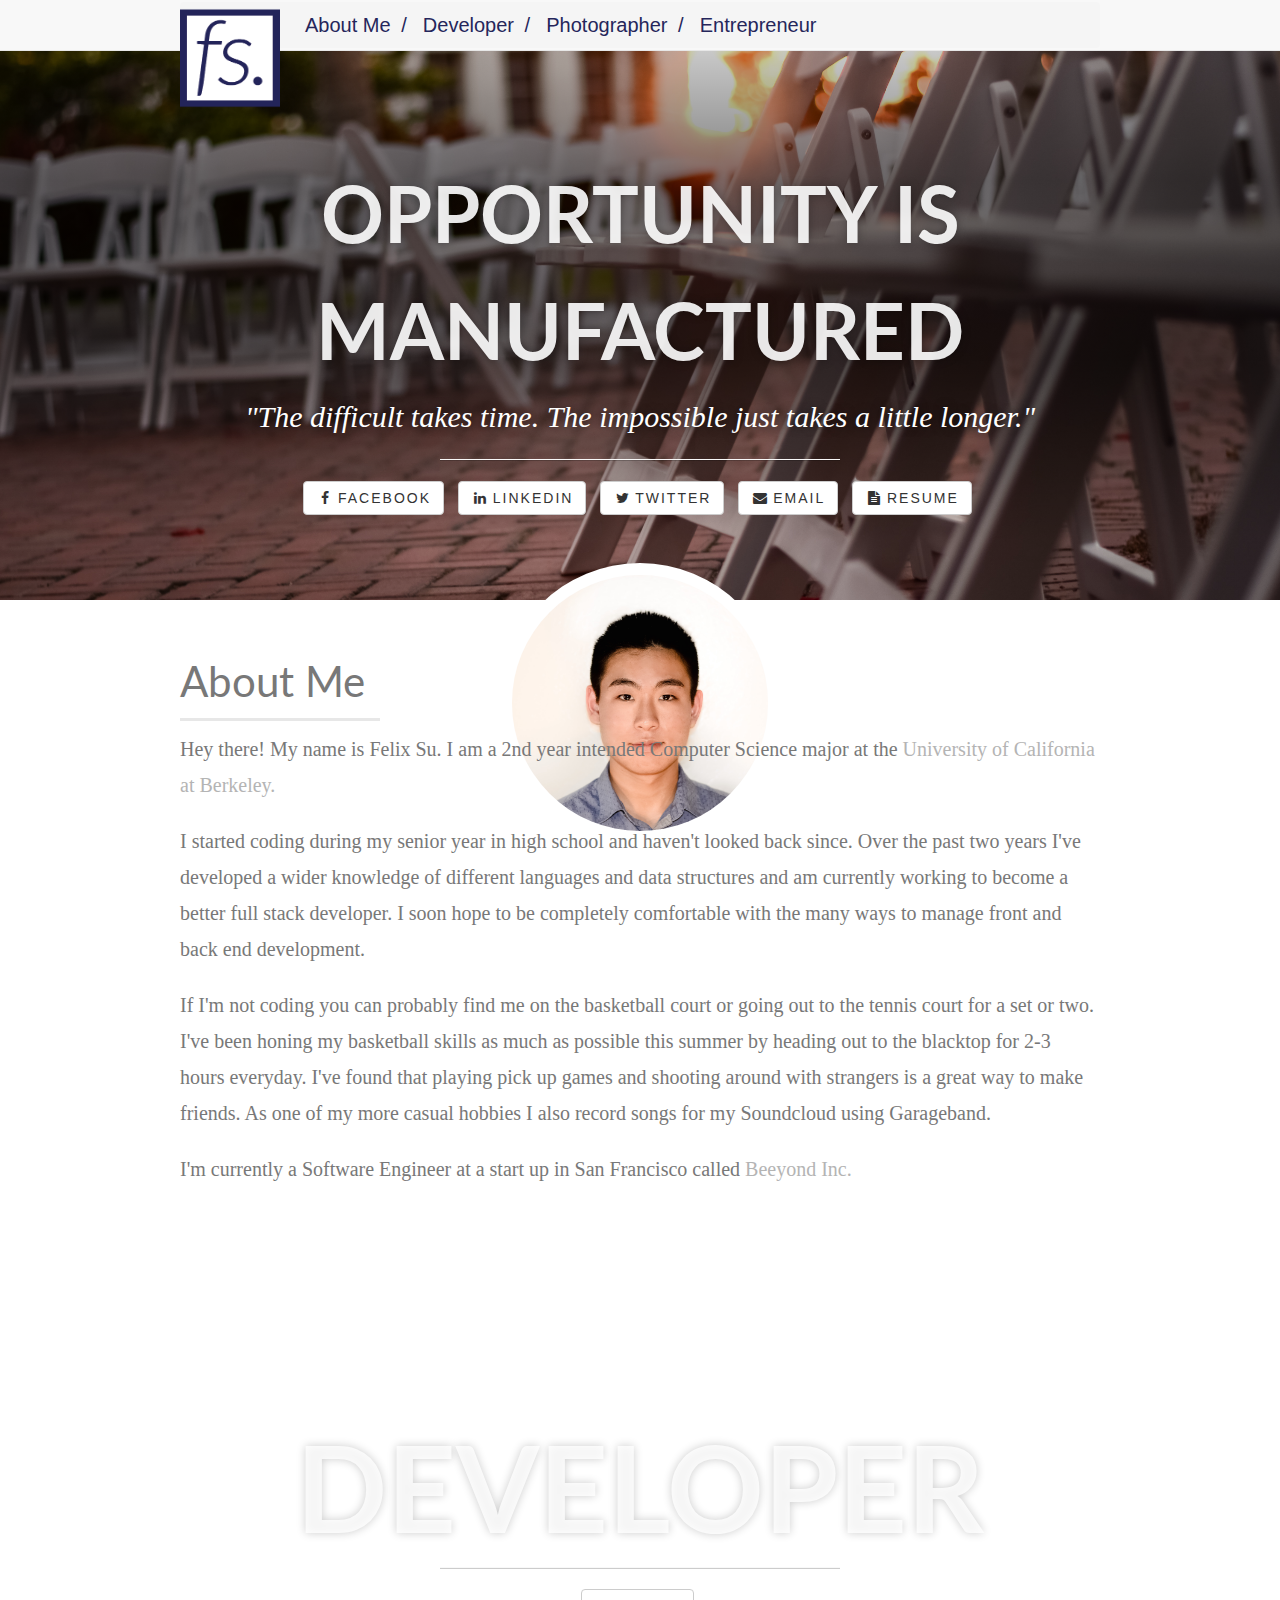
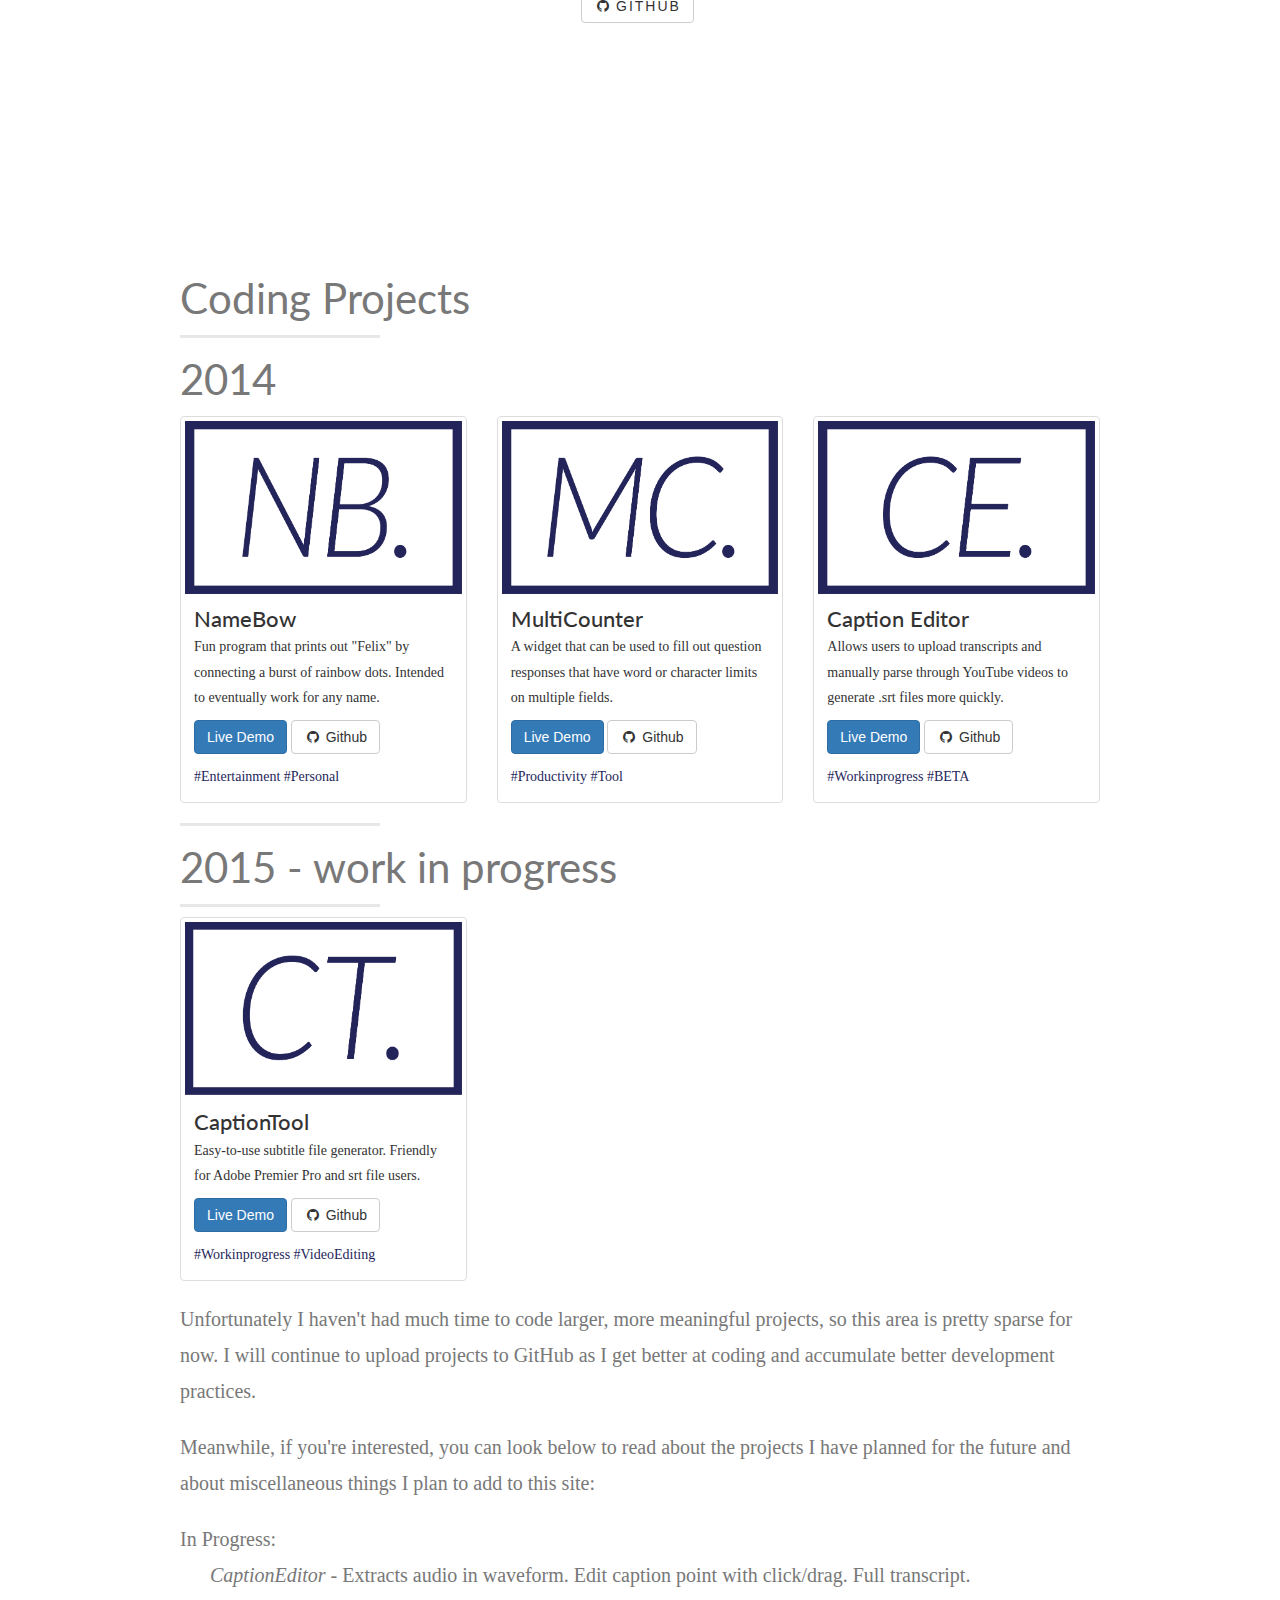
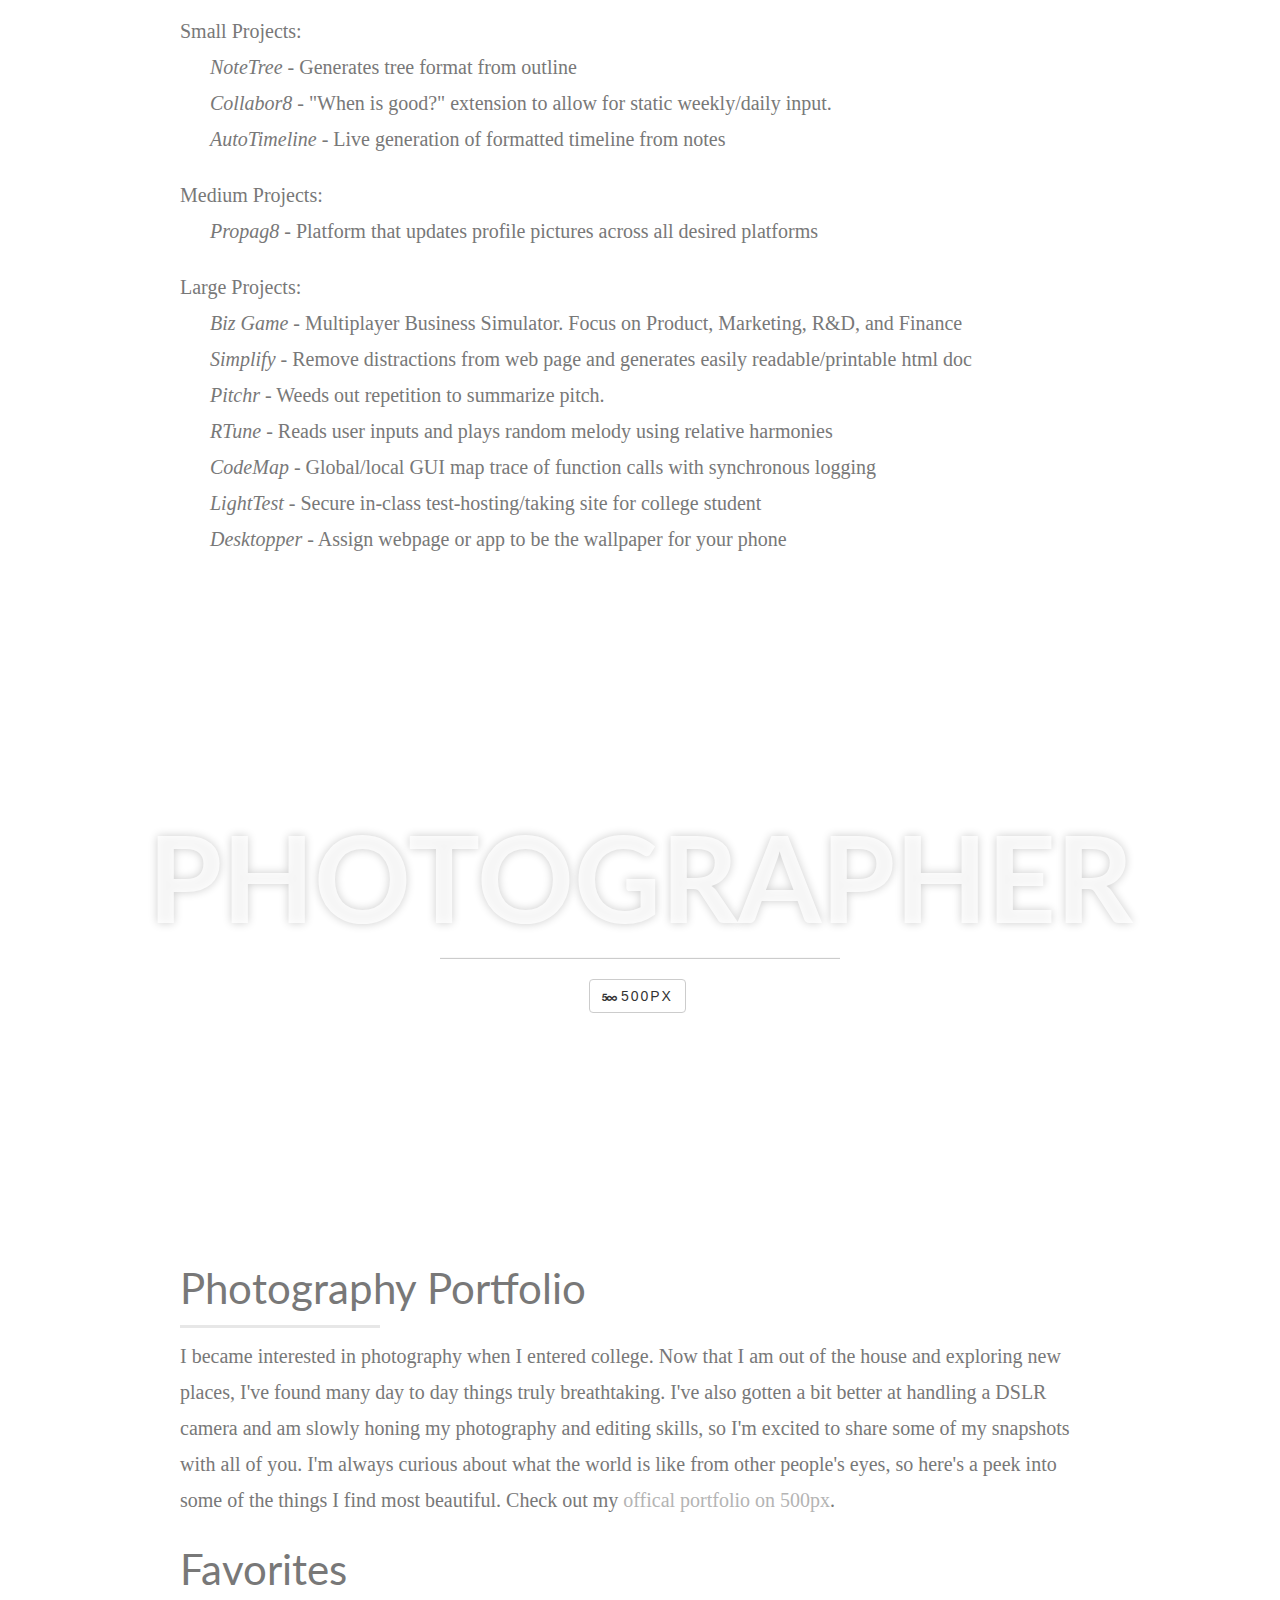
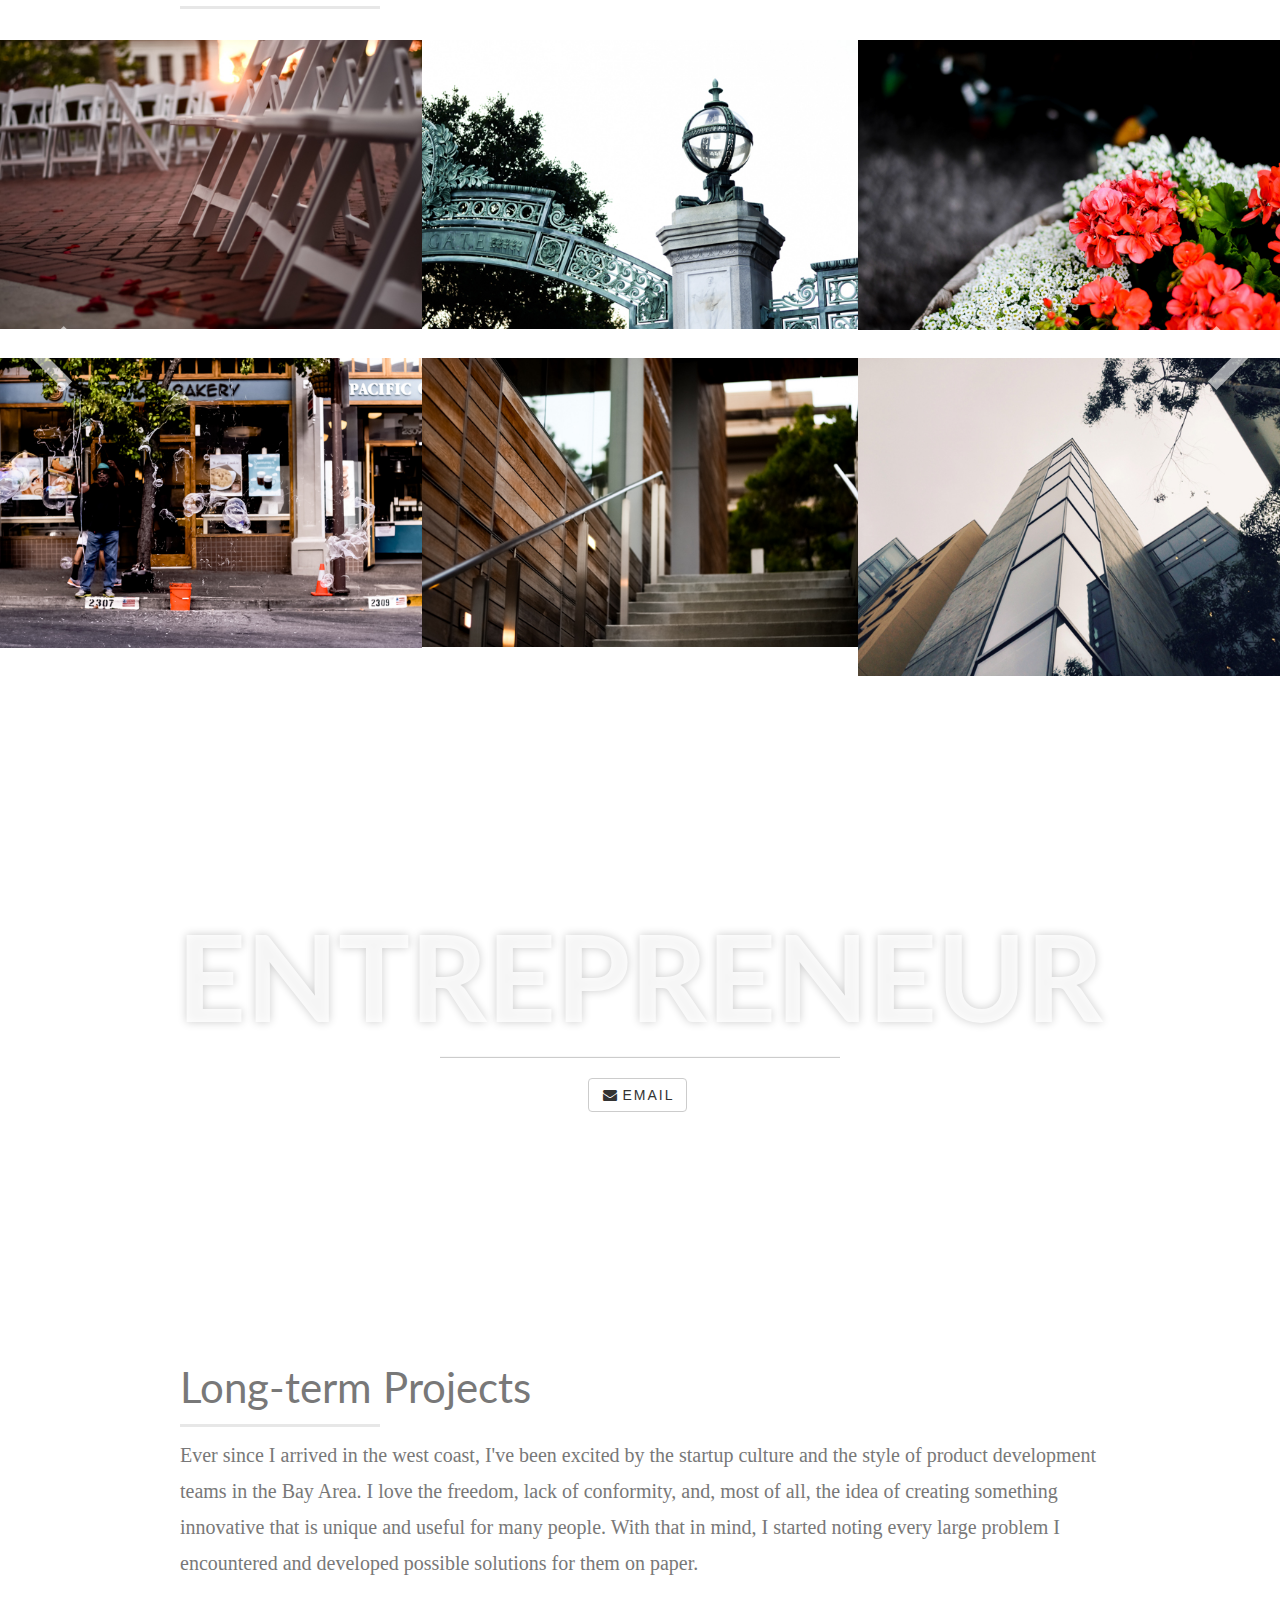
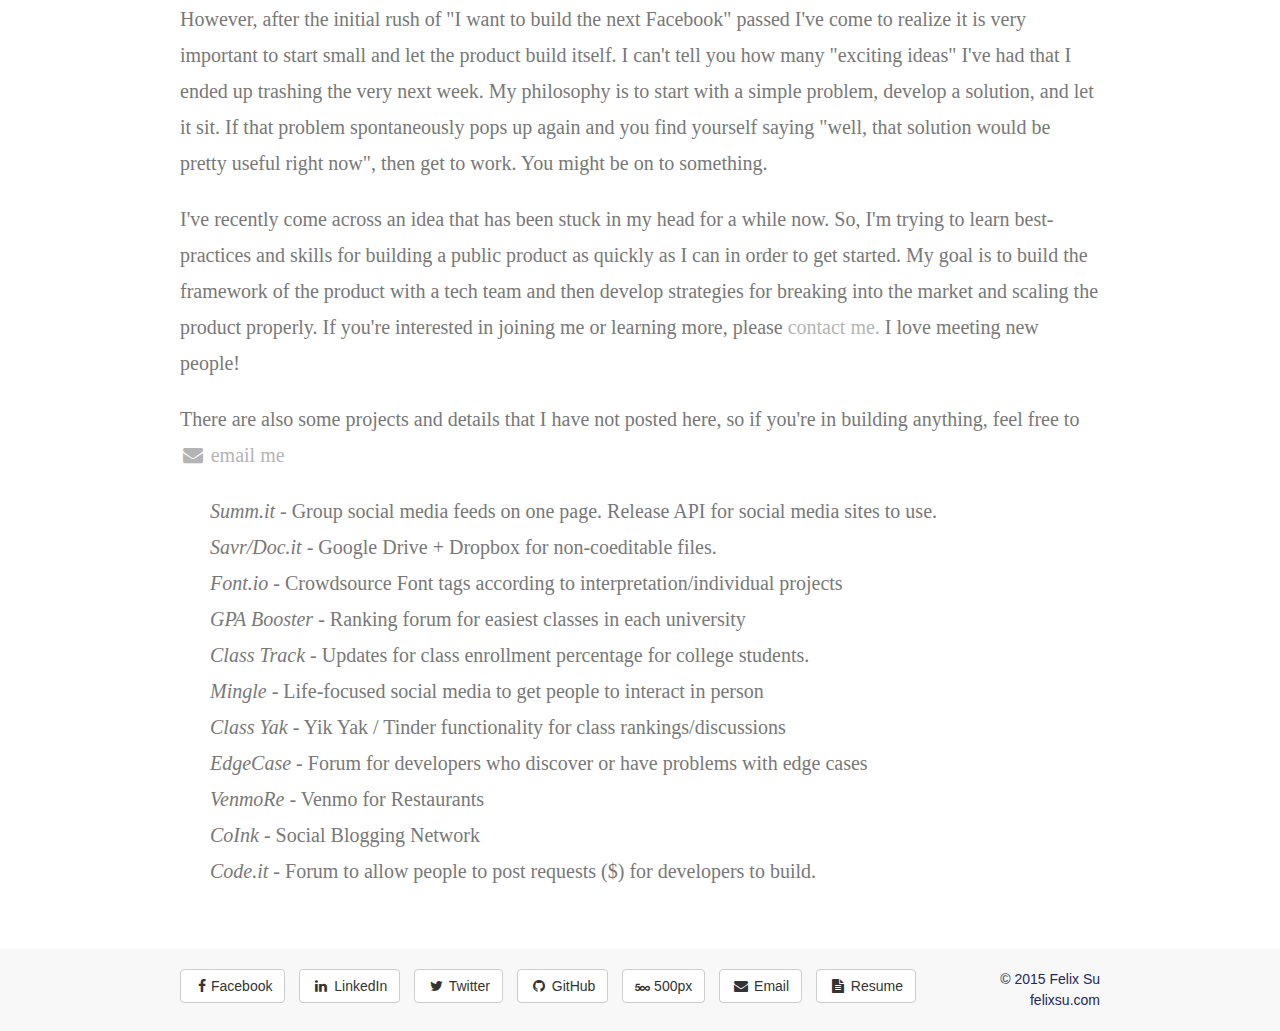
<file: index.html>
<!DOCTYPE html>

<html class="no-js" lang="en">
<head>
  <!-- title and meta -->
  <meta charset="utf-8">
  <meta http-equiv="X-UA-Compatible" content="IE=edge">
  <meta content="width=device-width,initial-scale=1.0" name="viewport">

  <title>Felix Su | Landing Page</title>
  <meta name="description" content="Learn about what makes me tick here on my personal website. Developers, photographers, entrepreneurs, and curious peoplein general are welcome.">
  <meta name="author" content="Felix Su">
  <link rel="icon" type="image/x-icon" href="img/assets/favicon.ico" />

  <!-- Open Graph Meta -->
  <meta property="og:title" content="Felix's Landing Page">
  <meta property="og:image" content="img/assets/preview.png">
  <meta property="og:description" content="Learn about what makes me tick here on my personal website. Developers, photographers, entrepreneurs, and curious people in general are welcome.">

  <!-- Bootstrap Core CSS -->
  <link href="lib/bootstrap/dist/css/bootstrap.css" rel="stylesheet">
  <!-- Custom CSS -->
  <link href="css/landing-page.css" rel="stylesheet">

  <!-- css -->
  <link rel=stylesheet href="css/animate.css">
  <link rel=stylesheet href="css/creative.css">
  <link rel="stylesheet" href="http://fonts.googleapis.com/css?family=Roboto+Slab">
  <link rel="stylesheet" href="css/base.css">
  <link rel="stylesheet" href="css/style.css">

  <!-- js -->
  <script src="js/modernizr.js"></script>
  <script src="js/classie.js"></script>
  <script src="lib/jquery/dist/jquery.js"></script>
  <script src="lib/bootstrap/dist/js/bootstrap.js"></script>

  <!-- Custom Fonts -->
  <link href="font-awesome/css/font-awesome.min.css" rel="stylesheet" type="text/css">
  <link href="http://fonts.googleapis.com/css?family=Lato:300,400,700,300italic,400italic,700italic" rel="stylesheet" type="text/css">
  <link href="socicon/socicon.css" rel="stylesheet">

  <!-- HTML5 Shim and Respond.js IE8 support of HTML5 elements and media queries -->
  <!-- WARNING: Respond.js doesn't work if you view the page via file:// -->
  <!--[if lt IE 9]>
  <script src="https://oss.maxcdn.com/libs/html5shiv/3.7.0/html5shiv.js"></script>
  <script src="https://oss.maxcdn.com/libs/respond.js/1.4.2/respond.min.js"></script>
  <![endif]-->
</head>

<body data-spy="scroll" data-target="navbar-collapse-1">

<nav class="navbar navbar-default navbar-fixed-top topnav" role="navigation">
  <div class="container topnav">
    <div class="navbar-header">
      <button type="button" class="navbar-toggle" data-toggle="collapse" data-target="#navbar-collapse-1">
        <span class="sr-only">Toggle navigation</span>
        <span class="icon-bar"></span>
        <span class="icon-bar"></span>
        <span class="icon-bar"></span>
      </button>
      <a id="navbarLogo" class="navbar-brand topnav" href="#"><img src="img/assets/FS-logo-sm.png"></a>
    </div>
    <div class="collapse navbar-collapse" id="navbar-collapse-1">
      <ul class="breadcrumb">
        <li>
        <a id='about-tab' href="#about">About Me</a>
        </li>
        <li>
        <a id='developer-tab' href="#developer">Developer</a>
        </li>
        <li>
        <a id='photographer-tab' href="#photographer">Photographer</a>
        </li>
        <li>
          <a id='entrepreneur-tab' href="#entrepreneur">Entrepreneur</a>
        </li>
      </ul>
    </div>
  </div>

</nav>

<div class="wrapper">

  <main>
    <a id="about-anchor" class="anchors" name="about"></a>
    <section class="module parallax parallax-0">
      <div class="overlay-box"></div>
      <h2>Opportunity is Manufactured</h2>
      <h3>"The difficult takes time. The impossible just takes a little longer."</h3>
      <div class="container">
        <hr class="intro-divider">
        <ul class="list-inline intro-social-buttons">
          <li>
            <a href="https://www.facebook.com/felix.su.37" class="btn btn-default btn-md" target="_blank"><i class="fa fa-facebook fa-fw"></i> <span class="network-name">Facebook</span></a>
          </li>
          <li>
            <a href="https://www.linkedin.com/in/felixsu" class="btn btn-default btn-md" target="_blank"><i class="fa fa-linkedin fa-fw"></i> <span class="network-name">Linkedin</span></a>
          </li>
          <li>
            <a href="https://www.twitter.com/felixs8696" class="btn btn-default btn-md" target="_blank"><i class="fa fa-twitter fa-fw"></i> <span class="network-name">Twitter</span></a>
          </li>
          <li>
            <a href="mailto:felixs8696@gmail.com" class="btn btn-default btn-md" target="_blank"><i class="fa fa-envelope fa-fw"></i> <span class="network-name">Email</span></a>
          </li>
          <li>
            <a href="files/Updated_Resume_2015.pdf" class="btn btn-default btn-md" target="_blank"><i class="fa fa-file-text fa-fw"></i> <span class="network-name">Resume</span></a>
          </li>
        </ul>
      </div>
      <div class="row">
        <div class="feature-img"><img src="img/assets/felix_sq.jpg" alt="" /></div>
      </div>
    </section>

    <section class="module content">
      <div class="padding-top">
        <div class="container">
          <h2>About Me</h2>
          <div class="section-heading-spacer"></div>
          <div class="clearfix"></div>
            <p>Hey there! My name is Felix Su. I am a 2nd year intended Computer Science major at the <a href="http://www.berkeley.edu/">University of California at Berkeley.</a></p>
            <p>I started coding during my senior year in high school and haven't looked back since. Over the past two years I've developed a wider knowledge of different languages and data structures and am currently working to become a better full stack developer. I soon hope to be completely comfortable with the many ways to manage front and back end development.</p>
            <p>If I'm not coding you can probably find me on the basketball court or going out to the tennis court for a set or two. I've been honing my basketball skills as much as possible this summer by heading out to the blacktop for 2-3 hours everyday. I've found that playing pick up games and shooting around with strangers is a great way to make friends. As one of my more casual hobbies I also record songs for my Soundcloud using Garageband.</p>
            <p>I'm currently a Software Engineer at a start up in San Francisco called <a href="http://www.about-beeyond.com/">Beeyond Inc.</a></p>
        </div>
      </div>
    </section>

    <a id="developer-anchor" class="anchors" name="developer"></a>
      <section class="module parallax parallax-1">
        <h1>Developer</h1>
        <div class="container">
            <hr class="intro-divider">
            <ul class="list-inline intro-social-buttons">
              <li>
                <a href="https://www.github.com/felixs8696" class="btn btn-default btn-md" target="_blank"><i class="fa fa-github fa-fw"></i> <span class="network-name">Github</span></a>
              </li>
            </ul>
        </div>
      </section>

      <section class="module content">
        <div class="container">
          <h2>Coding Projects</h2>
          <div class="section-heading-spacer"></div>
          <div class="clearfix"></div>
          <h2>2014</h2>
          <div class="row">
            <div class="col-md-4 col-sm-6">
              <div class="thumbnail">
                <img src="img/projects/namebow-tb.png" alt="">
                <div class="caption">
                  <h3>NameBow</h3>
                  <p>Fun program that prints out "Felix" by connecting a burst of rainbow dots. Intended to eventually work for any name.</p>
                  <div class="btn-container">
                    <a href="NameBow/indexWP.html" target="_blank" class="btn btn-primary">Live Demo</a>
                    <a href="https://www.github.com/felixs8696" class="btn btn-default" target="_blank"><i class="fa fa-github fa-fw"></i> <span>Github</span></a>
                  </div>
                  <p class="tags">#Entertainment #Personal</p>
                </div>
              </div>
            </div>
            <div class="col-md-4 col-sm-6">
              <div class="thumbnail">
                <img src="img/projects/multicounter-tb.png" alt="">
                <div class="caption">
                  <h3>MultiCounter</h3>
                  <p>A widget that can be used to fill out question responses that have word or character limits on multiple fields.</p>
                  <div class="btn-container">
                    <a href="WordCount/WordCountWP.html" target="_blank" class="btn btn-primary">Live Demo</a>
                    <a href="https://www.github.com/felixs8696" class="btn btn-default" target="_blank"><i class="fa fa-github fa-fw"></i> <span>Github</span></a>
                  </div>
                  <p class="tags">#Productivity #Tool</p>
                </div>
              </div>
            </div>
            <div class="col-md-4 col-sm-6">
              <div class="thumbnail">
                <img src="img/projects/captioneditor-tb.png" alt="">
                <div class="caption">
                  <h3>Caption Editor</h3>
                  <p>Allows users to upload transcripts and manually parse through YouTube videos to generate .srt files more quickly.</p>
                  <div class="btn-container">
                    <a href="TheCaptionButton/TheCaptionButtonWP.html" target="_blank" class="btn btn-primary">Live Demo</a>
                    <a href="https://www.github.com/felixs8696" class="btn btn-default" target="_blank"><i class="fa fa-github fa-fw"></i> <span>Github</span></a>
                  </div>
                  <p class="tags">#Workinprogress #BETA</p>
                </div>
              </div>
            </div>
          </div>
          <div class="section-heading-spacer"></div>
          <div class="clearfix"></div>
          <h2>2015 - work in progress</h2>
          <div class="section-heading-spacer"></div>
          <div class="clearfix"></div>
          <div class="row">
            <div class="col-md-4 col-sm-6">
              <div class="thumbnail">
                <img src="img/projects/captiontool-tb.png" alt="">
                <div class="caption">
                  <h3>CaptionTool</h3>
                  <p>Easy-to-use subtitle file generator. Friendly for Adobe Premier Pro and srt file users.</p>
                  <div class="btn-container">
                    <a href="https://captiontool.firebaseapp.com/#/" target="_blank" class="btn btn-primary">Live Demo</a>
                    <a href="https://www.github.com/felixs8696/caption-tool" class="btn btn-default" target="_blank"><i class="fa fa-github fa-fw"></i> <span>Github</span></a>
                  </div>
                  <p class="tags">#Workinprogress #VideoEditing</p>
                </div>
              </div>
            </div>
          </div>

          <p>Unfortunately I haven't had much time to code larger, more meaningful projects, so this area is pretty sparse for now. I will continue to upload projects to GitHub as I get better at coding and accumulate better development practices.</p>
          <p>Meanwhile, if you're interested, you can look below to read about the projects I have planned for the future and about miscellaneous things I plan to add to this site:</p>
          <div class="p-list">
          <p class="list-title">In Progress:</p>
          <p class="tabbed"><span class="project">CaptionEditor</span> - Extracts audio in waveform. Edit caption point with click/drag. Full transcript.</p>
          </div>
          <div class="p-list">
            <p class="list-title">Small Projects:</p>
            <p class="tabbed"><span class="project">NoteTree</span> - Generates tree format from outline</p>
            <p class="tabbed"><span class="project">Collabor8</span> - "When is good?" extension  to allow for static weekly/daily input.</p>
            <p class="tabbed"><span class="project">AutoTimeline</span> - Live generation of formatted timeline from notes</p>
          </div>

          <div class="p-list">
            <p class="list-title">Medium Projects:</p>
            <p class="tabbed"><span class="project">Propag8</span> - Platform that updates profile pictures across all desired platforms</p>
          </div>

          <div class="p-list">
            <p class="list-title">Large Projects:</p>
            <p class="tabbed"><span class="project">Biz Game</span> - Multiplayer Business Simulator. Focus on Product, Marketing, R&D, and Finance</p>
            <p class="tabbed"><span class="project">Simplify</span> - Remove distractions from web page and generates easily readable/printable html doc</p>
            <p class="tabbed"><span class="project">Pitchr</span> - Weeds out repetition to summarize pitch.</p>
            <p class="tabbed"><span class="project">RTune</span> - Reads user inputs and plays random melody using relative harmonies</p>
            <p class="tabbed"><span class="project">CodeMap</span> - Global/local GUI map trace of function calls with synchronous logging</p>
            <p class="tabbed"><span class="project">LightTest</span> - Secure in-class test-hosting/taking site for college student</p>
            <p class="tabbed"><span class="project">Desktopper</span> - Assign webpage or app to be the wallpaper for your phone</p>
          </div>
        </div>
      </section>

      <a id="photographer-anchor" class="anchors" name="photographer"></a>
      <section class="module parallax parallax-2">
        <h1>Photographer</h1>
        <div class="container">
          <hr class="intro-divider">
          <ul class="list-inline intro-social-buttons">
            <li>
              <a href="https://500px.com/felixsu" class="btn btn-default btn-md" target="_blank"><i class="socicon socicon-500px"></i> <span class="network-name">500px</span></a>
            </li>
          </ul>
        </div>
      </section>

      <section class="module content">
        <div class="container">
          <h2><a href="https://500px.com/felixsu" target="_blank">Photography Portfolio</a></h2>
          <div class="section-heading-spacer"></div>
          <div class="clearfix"></div>
          <p>I became interested in photography when I entered college. Now that I am out of the house and exploring new places, I've found many day to day things truly breathtaking. I've also gotten a bit better at handling a DSLR camera and am slowly honing my photography and editing skills, so I'm excited to share some of my snapshots with all of you. I'm always curious about what the world is like from other people's eyes, so here's a peek into some of the things I find most beautiful. Check out my <a href="https://500px.com/felixsu" target="_blank">offical portfolio on 500px</a>.</p>
          <h2>Favorites</h2>
          <div class="section-heading-spacer"></div>
          <div class="clearfix"></div>
        </div>
        <br>
        <a id="favorites-anchor" class="anchors" name="favorites"></a>
        <section class="no-padding" id="portfolio">
          <div class="portfolio-window">
            <div class="horizontal-scroller" id="portfolio_container">
              <div class="row no-gutter portfolio-picture-set">
                <div class="col-lg-4 col-sm-6 portfolio-picture">
                  <a href="https://500px.com/photo/116619005/after-the-ceremony-by-felix-su?ctx_page=1&from=user&user_id=10340321" target="_blank" class="portfolio-box">
                    <img src="img/portfolio/thumbnails/wedding_chairs.jpg" class="img-responsive" alt="">
                    <div class="portfolio-box-caption">
                      <div class="portfolio-box-caption-content">
                        <div class="project-category text-faded">
                          After the Ceremony
                        </div>
                        <div class="project-name">
                          Berkeley | CA
                        </div>
                      </div>
                    </div>
                  </a>
                </div>
                <div class="col-lg-4 col-sm-6 portfolio-picture">
                  <a href="https://500px.com/photo/116619009/sather-gate-by-felix-su?ctx_page=1&from=user&user_id=10340321" target="_blank" class="portfolio-box">
                    <img src="img/portfolio/thumbnails/sather_gate.jpg" class="img-responsive" alt="">
                    <div class="portfolio-box-caption">
                      <div class="portfolio-box-caption-content">
                        <div class="project-category text-faded">
                          Sather Gate
                        </div>
                        <div class="project-name">
                          Berkeley | CA
                        </div>
                      </div>
                    </div>
                  </a>
                </div>
                <div class="col-lg-4 col-sm-6 portfolio-picture">
                  <a href="https://500px.com/photo/114814309/building-up-by-felix-su?from=user_library" target="_blank" class="portfolio-box">
                    <img src="img/portfolio/thumbnails/buds.jpg" class="img-responsive" alt="">
                    <div class="portfolio-box-caption">
                      <div class="portfolio-box-caption-content">
                        <div class="project-category text-faded">
                          Summer Buds
                        </div>
                        <div class="project-name">
                          Howard St |SF
                        </div>
                      </div>
                    </div>
                  </a>
                </div>
                <div class="col-lg-4 col-sm-6 portfolio-picture">
                  <a href="https://500px.com/photo/115160573/bubble-art-by-felix-su?from=user_library"  target="_blank" class="portfolio-box">
                    <img src="img/portfolio/thumbnails/bubble_art.jpg" class="img-responsive" alt="">
                    <div class="portfolio-box-caption">
                      <div class="portfolio-box-caption-content">
                        <div class="project-category text-faded">
                          Bubble Art
                        </div>
                        <div class="project-name">
                          Telegraph Ave | Berkeley
                        </div>
                      </div>
                    </div>
                  </a>
                </div>
                <div class="col-lg-4 col-sm-6 portfolio-picture">
                  <a href="https://500px.com/photo/116619003/soft-lit-stairs-by-felix-su?ctx_page=1&from=user&user_id=10340321" target="_blank" class="portfolio-box">
                    <img src="img/portfolio/thumbnails/stairs.jpg" class="img-responsive" alt="">
                    <div class="portfolio-box-caption">
                      <div class="portfolio-box-caption-content">
                        <div class="project-category text-faded">
                          Soft Lit Stairs
                        </div>
                        <div class="project-name">
                          Berkeley | CA
                        </div>
                      </div>
                    </div>
                  </a>
                </div>
                <div class="col-lg-4 col-sm-6 portfolio-picture">
                  <a href="https://500px.com/photo/89543073/uc-berkeley-home-by-felix-su" target="_blank" class="portfolio-box">
                    <img src="img/portfolio/thumbnails/christian.jpg" class="img-responsive" alt="">
                    <div class="portfolio-box-caption">
                      <div class="portfolio-box-caption-content">
                        <div class="project-category text-faded">
                          Suite Life
                        </div>
                        <div class="project-name">
                          Berkeley | CA
                        </div>
                      </div>
                    </div>
                  </a>
                </div>
                <div class="row no-gutter portfolio-picture-set">
                  <div class="col-lg-4 col-sm-6 portfolio-picture">
                    <a href="https://500px.com/photo/116619001/petals-by-felix-su?ctx_page=1&from=user&user_id=10340321" target="_blank" class="portfolio-box">
                      <img src="img/portfolio/thumbnails/petals.jpg" class="img-responsive" alt="">
                      <div class="portfolio-box-caption">
                        <div class="portfolio-box-caption-content">
                          <div class="project-category text-faded">
                            Petals
                          </div>
                          <div class="project-name">
                            Berkeley | CA
                          </div>
                        </div>
                      </div>
                    </a>
                  </div>
                  <div class="col-lg-4 col-sm-6 portfolio-picture">
                    <a href="https://500px.com/photo/114815115/galvanize-by-felix-su?from=user_library" target="_blank" class="portfolio-box">
                      <img src="img/portfolio/thumbnails/galvanize.jpg" class="img-responsive" alt="">
                      <div class="portfolio-box-caption">
                        <div class="portfolio-box-caption-content">
                          <div class="project-category text-faded">
                            Galvanize
                          </div>
                          <div class="project-name">
                            44 Tehama St |SF
                          </div>
                        </div>
                      </div>
                    </a>
                  </div>
                  <div class="col-lg-4 col-sm-6 portfolio-picture">
                    <a href="https://500px.com/photo/114813809/outstretched-wings-by-felix-su?from=user_library" target="_blank" class="portfolio-box">
                      <img src="img/portfolio/thumbnails/wings.jpg" class="img-responsive" alt="">
                      <div class="portfolio-box-caption">
                        <div class="portfolio-box-caption-content">
                          <div class="project-category text-faded">
                            Take Flight
                          </div>
                          <div class="project-name">
                            Yerba Buena Gardens | SF
                          </div>
                        </div>
                      </div>
                    </a>
                  </div>
                  <div class="col-lg-4 col-sm-6 portfolio-picture">
                    <a href="https://500px.com/photo/114814871/falling-waves-by-felix-su?from=user_library" class="portfolio-box" target="blank">
                      <img src="img/portfolio/thumbnails/waves.jpg" class="img-responsive" alt="">
                      <div class="portfolio-box-caption">
                        <div class="portfolio-box-caption-content">
                          <div class="project-category text-faded">
                            Falling Waves
                          </div>
                          <div class="project-name">
                            Yerba Buena Gardens |SF
                          </div>
                        </div>
                      </div>
                    </a>
                  </div>
                  <div class="col-lg-4 col-sm-6 portfolio-picture">
                    <a href="https://500px.com/photo/116619007/tattoo-zebra-by-felix-su?ctx_page=1&from=user&user_id=10340321" target="_blank" class="portfolio-box">
                      <img src="img/portfolio/thumbnails/zebra.jpg" class="img-responsive" alt="">
                      <div class="portfolio-box-caption">
                        <div class="portfolio-box-caption-content">
                          <div class="project-category text-faded">
                            Tattoo Zebra
                          </div>
                          <div class="project-name">
                            Berkeley | CA
                          </div>
                        </div>
                      </div>
                    </a>
                  </div>
                  <div class="col-lg-4 col-sm-6 portfolio-picture">
                    <a href="https://500px.com/photo/114814075/the-lonely-wheel-by-felix-su?from=user_library" target="_blank" class="portfolio-box">
                      <img src="img/portfolio/thumbnails/wheel.jpg" class="img-responsive" alt="">
                      <div class="portfolio-box-caption">
                        <div class="portfolio-box-caption-content">
                          <div class="project-category text-faded">
                            The Lonely Wheel
                          </div>
                          <div class="project-name">
                            SOMA | SF
                          </div>
                        </div>
                      </div>
                    </a>
                  </div>
                </div>
              </div>
              <div id="left-button" class="left-arrow">
                <!--<div class="left-arrow">-->
              </div>
              <div id="right-button" class="right-arrow">
                <!--<div class="right-arrow">-->
              </div>
          </div>
        </section>
      </section>

    <a id="entrepreneur-anchor" class="anchors" name="entrepreneur"></a>
    <section class="module parallax parallax-3">
      <h1>Entrepreneur</h1>
      <div class="container">
        <hr class="intro-divider">
        <ul class="list-inline intro-social-buttons">
          <li>
            <a href="mailto:felixs8696@gmail.com" class="btn btn-default btn-md" target="_blank"><i class="fa fa-envelope fa-fw"></i> <span class="network-name">Email</span></a>
          </li>
        </ul>
      </div>
    </section>

    <section class="module content">
      <div class="container">
        <h2>Long-term Projects</h2>
        <div class="section-heading-spacer"></div>
        <div class="clearfix"></div>

        <p>Ever since I arrived in the west coast, I've been excited by the startup culture and the style of product development teams in the Bay Area. I love the freedom, lack of conformity, and, most of all, the idea of creating something innovative that is unique and useful for many people. With that in mind, I started noting every large problem I encountered and developed possible solutions for them on paper.</p>
        <p>However, after the initial rush of "I want to build the next Facebook" passed I've come to realize it is very important to start small and let the product build itself. I can't tell you how many "exciting ideas" I've had that I ended up trashing the very next week. My philosophy is to start with a simple problem, develop a solution, and let it sit. If that problem spontaneously pops up again and you find yourself saying "well, that solution would be pretty useful right now", then get to work. You might be on to something.</p>
        <p>I've recently come across an idea that has been stuck in my head for a while now. So, I'm trying to learn best-practices and skills for building a public product as quickly as I can in order to get started. My goal is to build the framework of the product with a tech team and then develop strategies for breaking into the market and scaling the product properly. If you're interested in joining me or learning more, please <a href="mailto:felixs8696@gmail.com" target="_blank">contact me.</a> I love meeting new people!</p>
        <p>There are also some projects and details that I have not posted here, so if you're in building anything, feel free to  <a href="mailto:felixs8696@gmail.com" target="_blank"><i class="fa fa-envelope fa-fw"></i> email me</a></p>

        <div class="p-list">
          <p class="tabbed"><span class="project">Summ.it</span> - Group social media feeds on one page. Release API for social media sites to use.</p>
          <p class="tabbed"><span class="project">Savr/Doc.it</span> - Google Drive + Dropbox for non-coeditable files.</p>
          <p class="tabbed"><span class="project">Font.io</span> - Crowdsource Font tags according to interpretation/individual projects</p>
          <p class="tabbed"><span class="project">GPA Booster</span> - Ranking forum for easiest classes in each university</p>
          <p class="tabbed"><span class="project">Class Track</span> - Updates for class enrollment percentage for college students.</p>
          <p class="tabbed"><span class="project">Mingle</span> - Life-focused social media to get people to interact in person</p>
          <p class="tabbed"><span class="project">Class Yak</span> - Yik Yak / Tinder functionality for class rankings/discussions</p>
          <p class="tabbed"><span class="project">EdgeCase</span> - Forum for developers who discover or have problems with edge cases</p>
          <p class="tabbed"><span class="project">VenmoRe</span> - Venmo for Restaurants</p>
          <p class="tabbed"><span class="project">CoInk</span> - Social Blogging Network</p>
          <p class="tabbed"><span class="project">Code.it</span> - Forum to allow people to post requests ($) for developers to build.</p>
        </div>
      </div>
    </section>

  </main>

  <footer>
    <div class="container">
      <div class="float-left">
        <ul class="list-inline intro-social-buttons">
          <li>
            <a href="https://www.facebook.com/felix.su.37" class="btn btn-default btn-md" target="_blank"><i class="fa fa-facebook fa-fw"></i>Facebook</a>
          </li>
          <li>
            <a href="https://www.linkedin.com/in/felixsu" class="btn btn-default btn-md" target="_blank"><i class="fa fa-linkedin fa-fw"></i> LinkedIn</a>
          </li>
          <li>
            <a href="https://www.twitter.com/felixs8696" class="btn btn-default btn-md" target="_blank"><i class="fa fa-twitter fa-fw"></i> Twitter</a>
          </li>
          <li>
            <a href="https://www.github.com/felixs8696" class="btn btn-default btn-md" target="_blank"><i class="fa fa-github fa-fw"></i> GitHub</a>
          </li>
          <li>
            <a href="https://500px.com/felixsu" class="btn btn-default btn-md" target="_blank"><i class="socicon socicon-500px"></i> 500px</a>
          </li>
          <li>
            <a href="mailto:felixs8696@gmail.com" class="btn btn-default btn-md" target="_blank"><i class="fa fa-envelope fa-fw"></i> Email</a>
          </li>
          <li>
            <a href="files/Updated_Resume_2015.pdf" class="btn btn-default btn-md" target="_blank"><i class="fa fa-file-text fa-fw"></i> Resume</a>
          </li>
        </ul>
      </div>
      <div class="copyright">
        <small>
          &copy; 2015 Felix Su<br><a href="http://www.felixsu.com">felixsu.com</a>
        </small>
      </div>
    </div>
  </footer>
  
</div>

<script type="text/javascript">
  function init() {
    $('body').scrollspy({ target: '#navbar-collapse-1' });
    var distanceY = window.pageYOffset;
    var navbarBrand = document.querySelector(".navbar-brand");
    if (distanceY > 10) {
      classie.add(navbarBrand,"shrink");
    } else {
      if (classie.has(navbarBrand,"shrink")) {
        classie.remove(navbarBrand,"shrink");
      }
    }
    window.addEventListener('scroll', function(e){
      var distanceY = window.pageYOffset || document.documentElement.scrollTop,
              shrinkOn = 10,
              navbarBrand = document.querySelector(".navbar-brand");
      if (distanceY > shrinkOn) {
        classie.add(navbarBrand,"shrink");
      } else {
        if (classie.has(navbarBrand,"shrink")) {
          classie.remove(navbarBrand,"shrink");
        }
      }
    });
  }
  window.onload = init();
</script>

<script>
  var aboutTab = document.getElementById('about-tab');
  var developerTab = document.getElementById('developer-tab');
  var photographerTab = document.getElementById('photographer-tab');
  var entrepreneurTab = document.getElementById('entrepreneur-tab');
  var tabArray = [aboutTab, developerTab, photographerTab, entrepreneurTab];

  var about = document.getElementById('about-anchor');
  var developer = document.getElementById('developer-anchor');
  var photographer = document.getElementById('photographer-anchor');
  var entrepreneur = document.getElementById('entrepreneur-anchor');
  var anchorArray = [about, developer, photographer, entrepreneur];

  function changeTab(tab) {
    if (tab.hash == '#' + window.location.hash.substring(1)) {
      $(tab.hash + '-tab').addClass('underline');
    } else {
      $(tab.hash + '-tab').removeClass('underline');
    }
  }
  function checkTab(){
    tabArray.forEach(function(tab) {
      changeTab(tab);
    });
  }
  window.onhashchange = checkTab();
  $(window).on('hashchange', function() {
    checkTab();
  });
  function setTabActive(tohash) {
    $(tohash + '-tab').addClass('underline');
    tabArray.forEach(function(tab) {
      if (classie.has(tab, 'underline') && tab.hash != tohash) {
        classie.remove(tab, 'underline');
      }
    });

  }
  var $root = $('html, body');
  $('.breadcrumb a').click(function() {
    var href = $.attr(this, 'href');
    setTabActive(href);
    $root.animate({
      scrollTop: $('[name="' + href.substr(1) + '"]').offset().top
    }, 1800, function () {
      window.location.hash = href;
    });
    return false;
  });

  function setTabOnScroll(el) {
    var name = '[name="' + el.name + '"]';
    if ($(name).offset().top < window.pageYOffset + 10 && $(name).offset().top + $(this).height() > window.pageYOffset + 10) {
      setTabActive('#'+el.name);
    }
  }
  $(document).bind('scroll',function(e){
    anchorArray.forEach(function(anchorObj) {
      setTabOnScroll(anchorObj);
    });
  });
</script>

<script>
  (function(i,s,o,g,r,a,m){i['GoogleAnalyticsObject']=r;i[r]=i[r]||function(){
            (i[r].q=i[r].q||[]).push(arguments)},i[r].l=1*new Date();a=s.createElement(o),
          m=s.getElementsByTagName(o)[0];a.async=1;a.src=g;m.parentNode.insertBefore(a,m)
  })(window,document,'script','//www.google-analytics.com/analytics.js','ga');

  ga('create', 'UA-65248582-1', 'auto');
  ga('send', 'pageview');

</script>

<script>
  $(function () {
    var outer = $('#portfolio_container');

    $('#right-button').click(function () {
      var leftPos = outer.scrollLeft();
      outer.animate({ scrollLeft: leftPos + 800 }, 1000);
    });

    $('#left-button').click(function () {
      var leftPos = outer.scrollLeft();
      outer.animate({ scrollLeft: leftPos - 800 }, 1000);
    });
  });
</script>

</body>
</html>
</file>
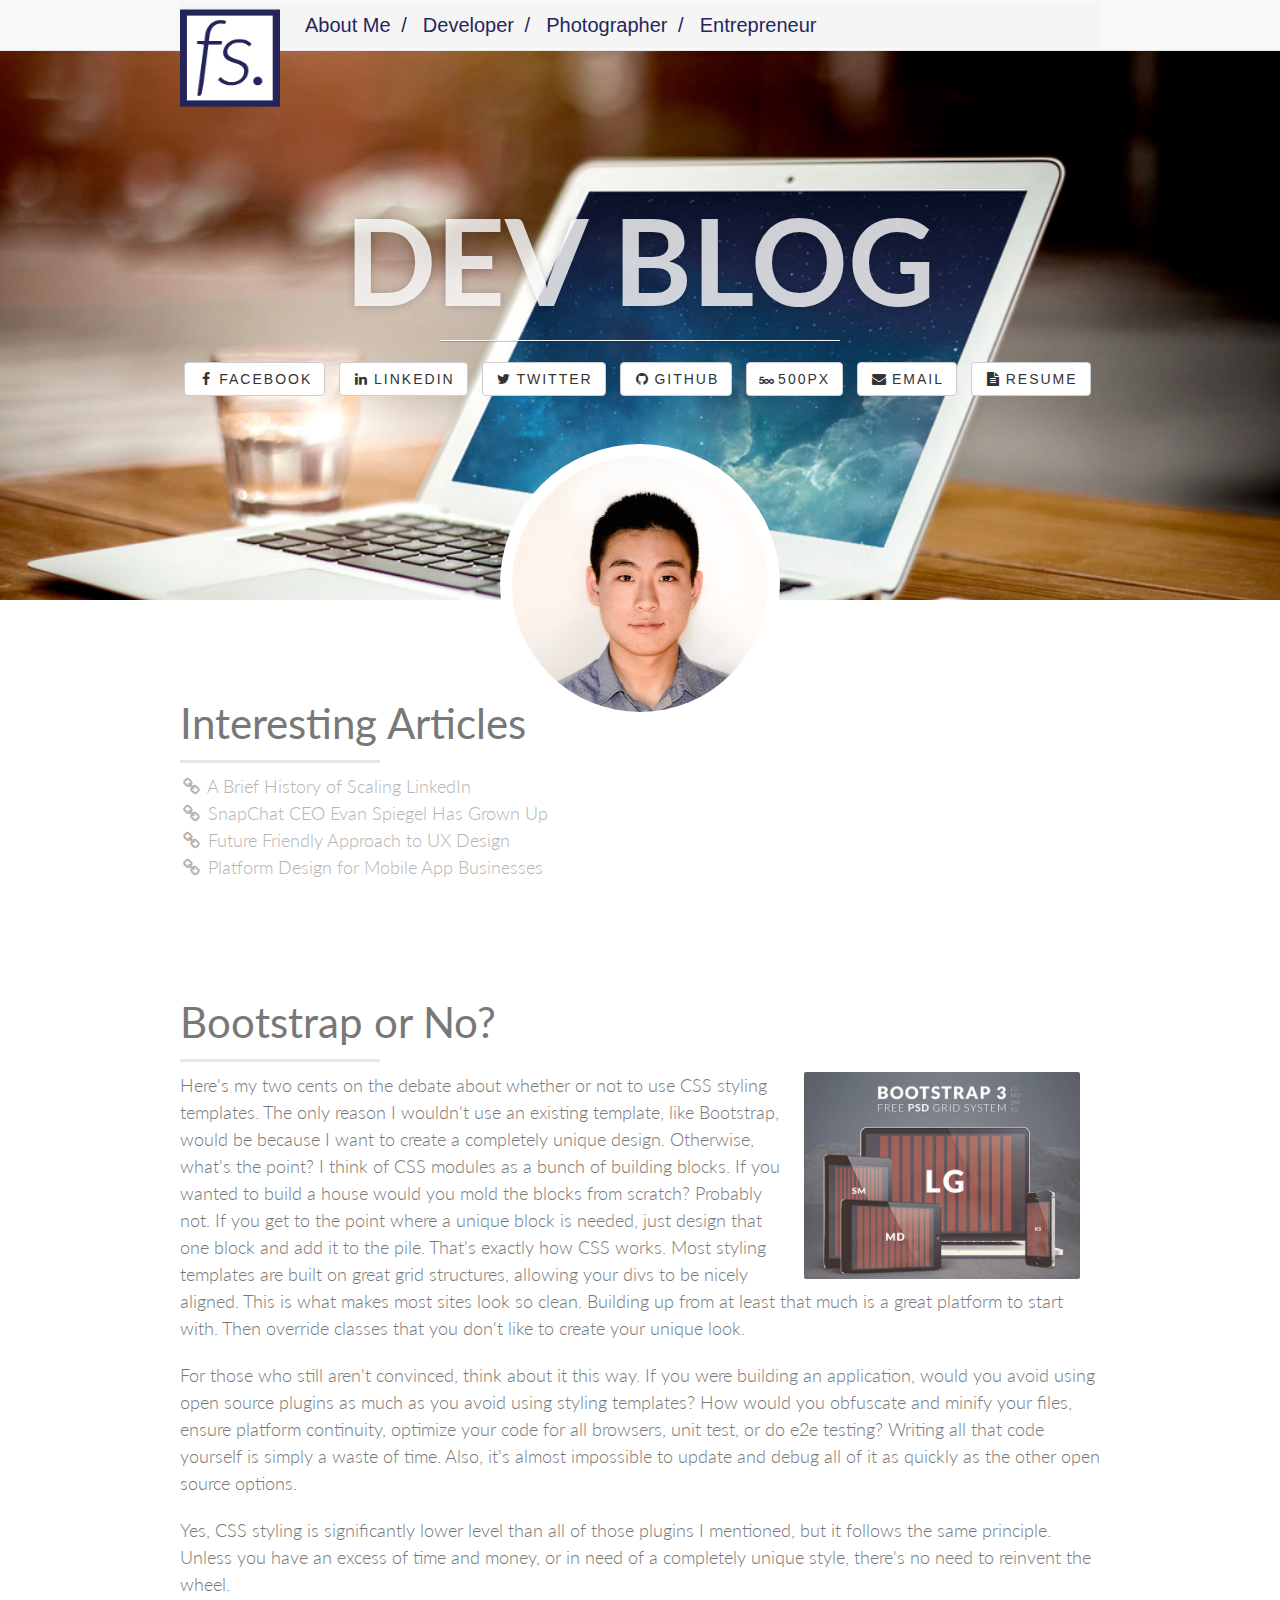
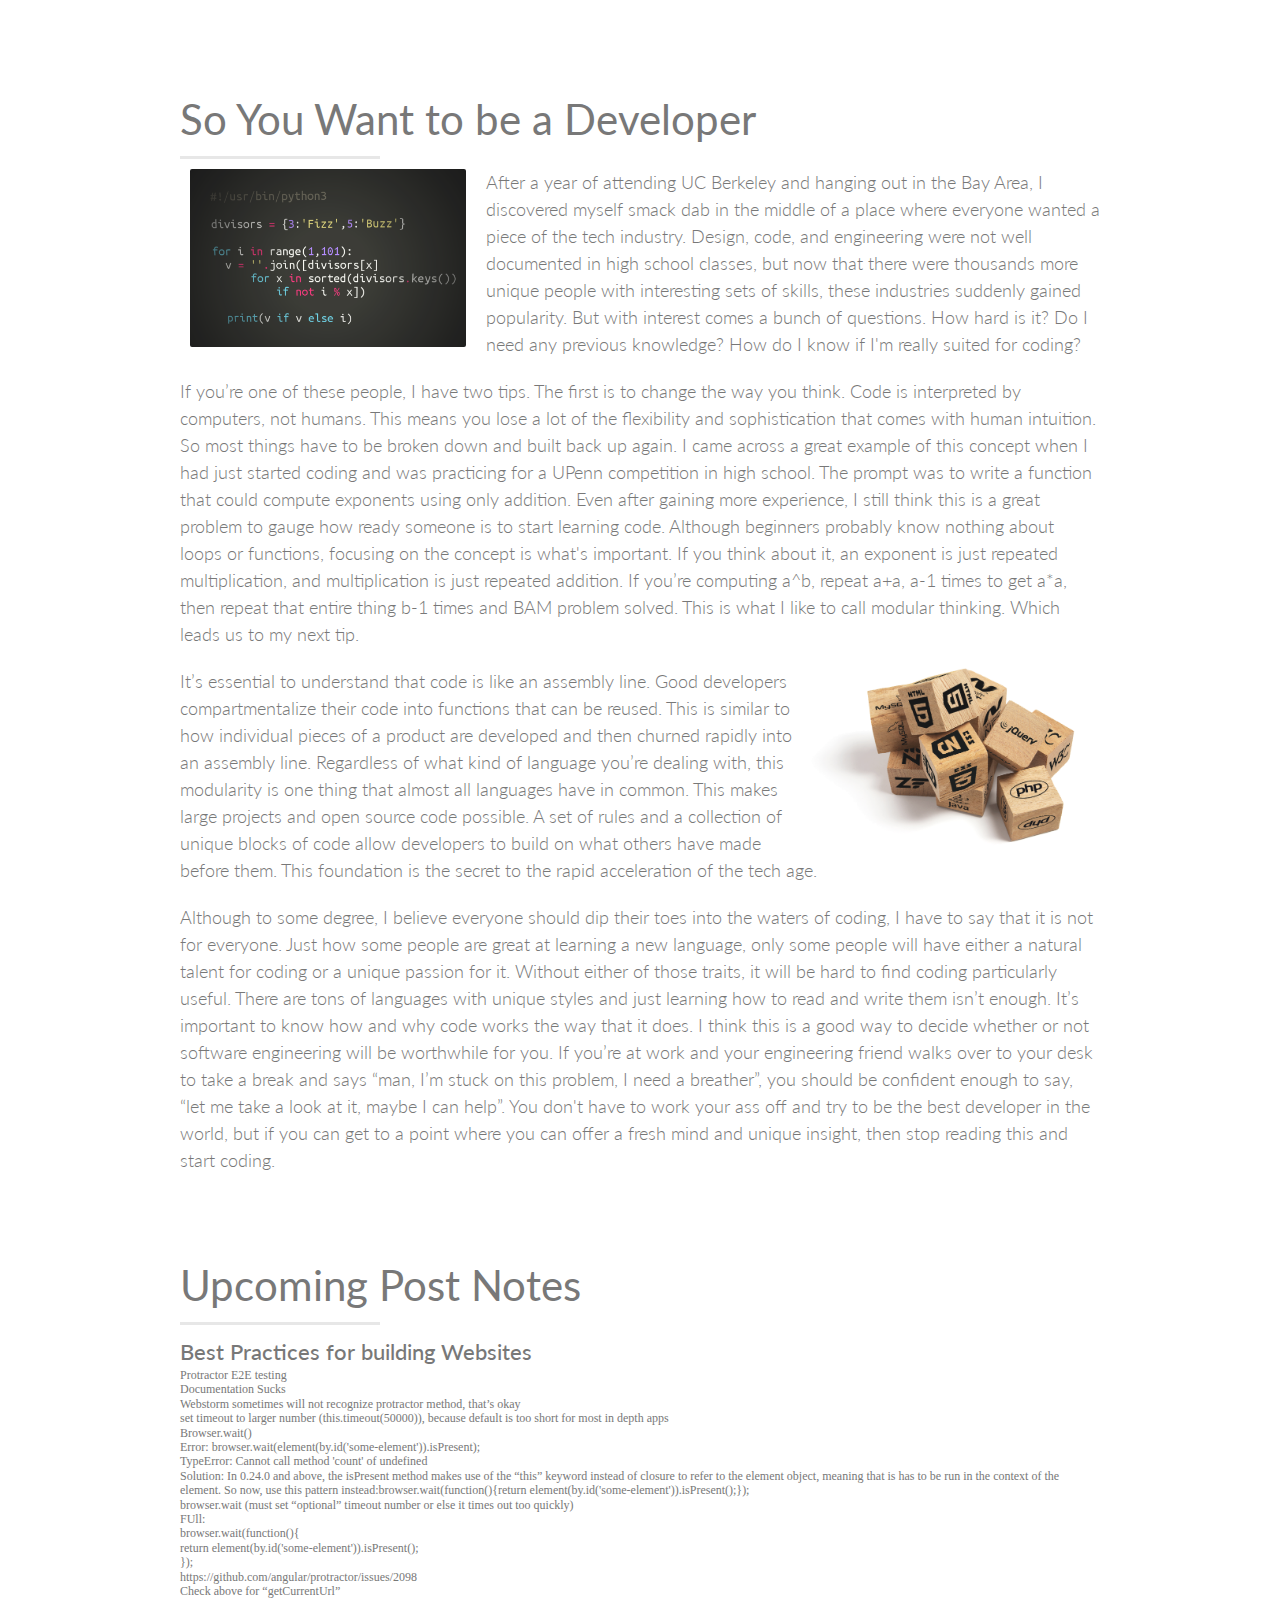
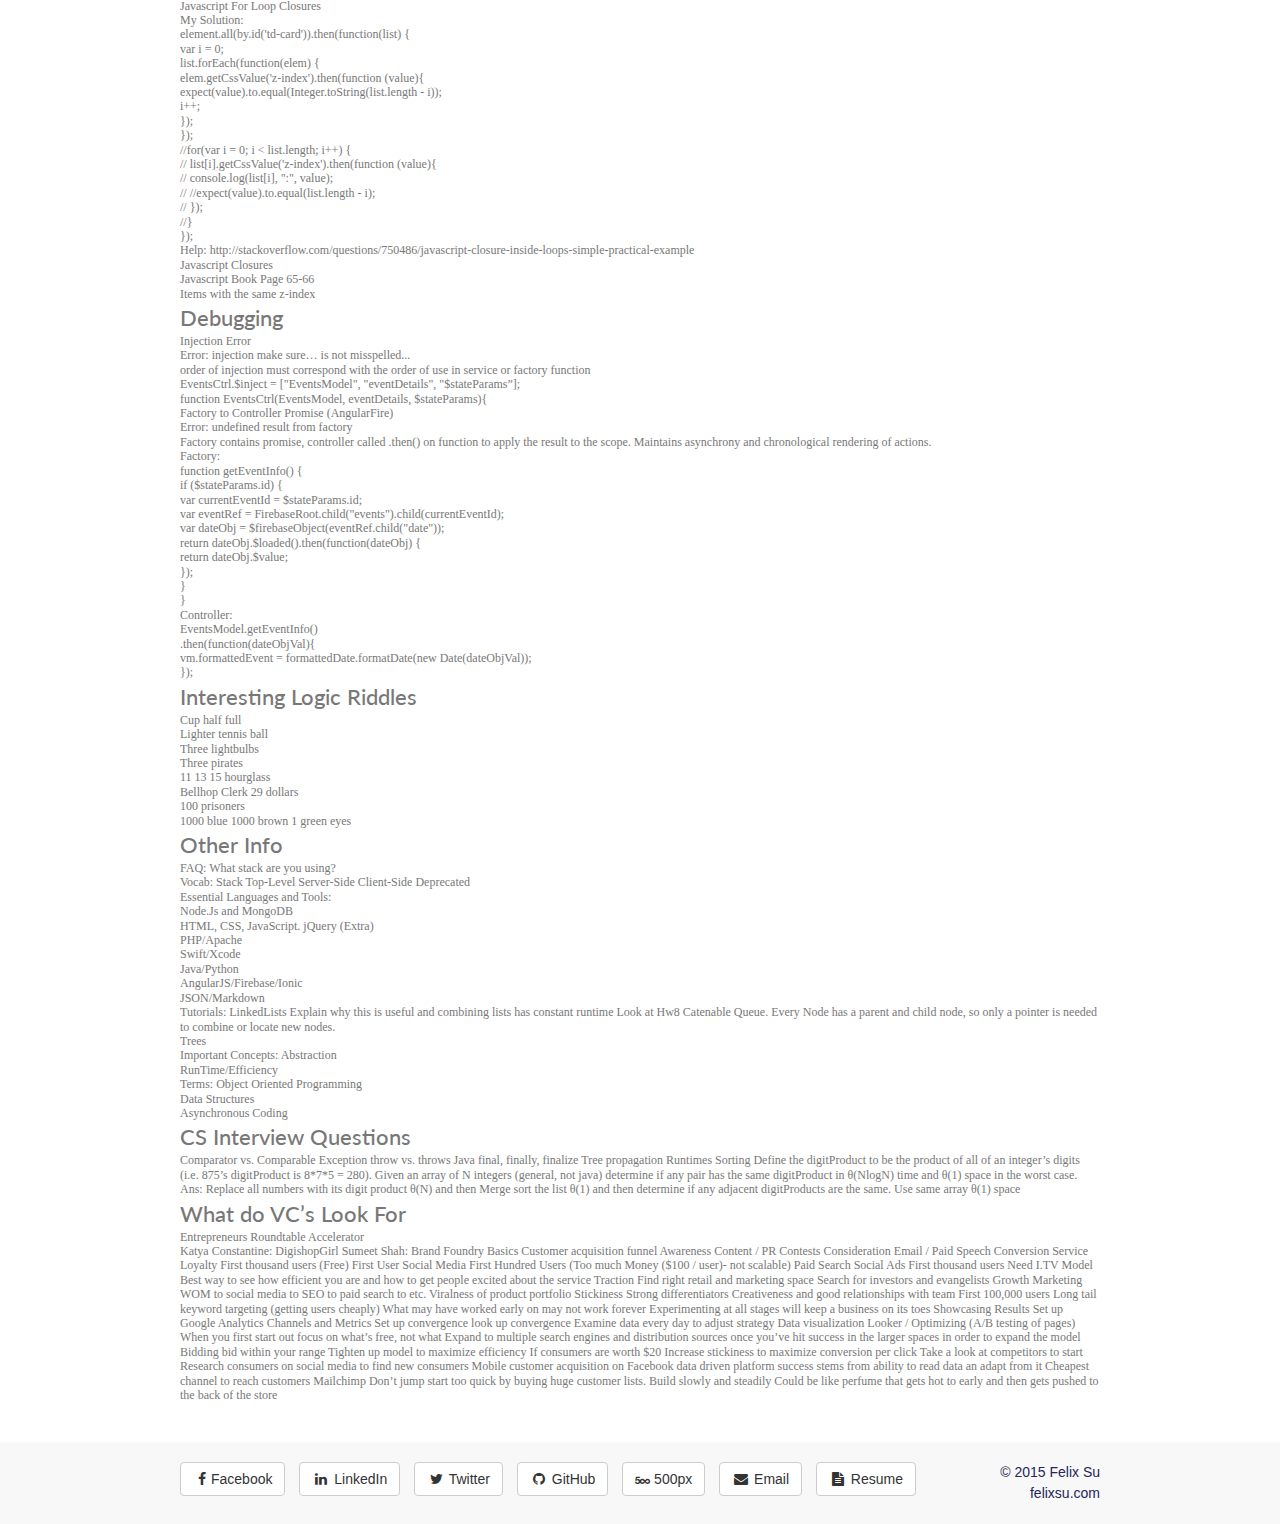
<file: blog.html>
<!DOCTYPE html>

<html class="no-js" lang="en">
<head>
    <!-- title and meta -->
    <meta charset="utf-8">
    <meta http-equiv="X-UA-Compatible" content="IE=edge">
    <meta content="width=device-width,initial-scale=1.0" name="viewport">

    <title>Felix's Dev Blog</title>
    <meta name="description" content="Read about some of my opinions and tips as a fellow developer. This blog is geared for people looking to learn from specific coding experiences that are neither utterly beginner, nor too high-level.">
    <meta name="author" content="Felix Su">
    <link rel="icon" type="image/x-icon" href="img/assets/favicon.ico" />

    <!-- Open Graph Meta -->
    <meta property="og:title" content="Felix's Dev Blog">
    <meta property="og:image" content="img/assets/preview.png">
    <meta property="og:description" content="Read about some of my opinions and tips as a fellow developer. This blog is geared for people looking to learn from specific coding experiences that are neither utterly beginner, nor too high-level.">

    <!-- Bootstrap Core CSS -->
    <link href="lib/bootstrap/dist/css/bootstrap.css" rel="stylesheet">
    <!-- Custom CSS -->
    <link href="css/landing-page.css" rel="stylesheet">

    <!-- css -->
    <link rel=stylesheet href="css/animate.css">
    <link rel=stylesheet href="css/creative.css">
    <link rel="stylesheet" href="http://fonts.googleapis.com/css?family=Roboto+Slab">
    <link rel="stylesheet" href="css/base.css">
    <link rel="stylesheet" href="css/style.css">

    <!-- js -->
    <script src="js/modernizr.js"></script>
    <script src="js/classie.js"></script>
    <script src="lib/jquery/dist/jquery.js"></script>
    <script src="lib/bootstrap/dist/js/bootstrap.js"></script>

    <!-- Custom Fonts -->
    <link href="font-awesome/css/font-awesome.min.css" rel="stylesheet" type="text/css">
    <link href="http://fonts.googleapis.com/css?family=Lato:100,200,300,400,700,300italic,400italic,700italic" rel="stylesheet" type="text/css">
    <link href="socicon/socicon.css" rel="stylesheet">

    <!-- HTML5 Shim and Respond.js IE8 support of HTML5 elements and media queries -->
    <!-- WARNING: Respond.js doesn't work if you view the page via file:// -->
    <!--[if lt IE 9]>
    <script src="https://oss.maxcdn.com/libs/html5shiv/3.7.0/html5shiv.js"></script>
    <script src="https://oss.maxcdn.com/libs/respond.js/1.4.2/respond.min.js"></script>
    <![endif]-->
</head>
<body data-spy="scroll" data-target="navbar-collapse-1">

<nav class="navbar navbar-default navbar-fixed-top topnav" role="navigation">
    <div class="container topnav">
        <div class="navbar-header">
            <button type="button" class="navbar-toggle" data-toggle="collapse" data-target="#navbar-collapse-1">
                <span class="sr-only">Toggle navigation</span>
                <span class="icon-bar"></span>
                <span class="icon-bar"></span>
                <span class="icon-bar"></span>
            </button>
            <a id="navbarLogo" class="navbar-brand topnav" href="#"><img src="img/assets/FS-logo-sm.png"></a>
        </div>
        <div class="collapse navbar-collapse" id="navbar-collapse-1">
            <ul class="breadcrumb">
                <li>
                    <a id='about-tab' href="#about">About Me</a>
                </li>
                <li>
                    <a id='developer-tab' href="#developer">Developer</a>
                </li>
                <li>
                    <a id='photographer-tab' href="#photographer">Photographer</a>
                </li>
                <li>
                    <a id='entrepreneur-tab' href="#entrepreneur">Entrepreneur</a>
                </li>
            </ul>
        </div>
    </div>

</nav>

<div class="wrapper">
    <main>
        <a id="about-anchor" class="anchors" name="about"></a>
        <section class="module parallax parallax-4">
            <h1>Dev Blog</h1>
            <div class="container">
                <hr class="intro-divider">
                <ul class="list-inline intro-social-buttons">
                    <li>
                        <a href="https://www.facebook.com/felix.su.37" class="btn btn-default btn-md" target="_blank"><i class="fa fa-facebook fa-fw"></i> <span class="network-name">Facebook</span></a>
                    </li>
                    <li>
                        <a href="https://www.linkedin.com/in/felixsu" class="btn btn-default btn-md" target="_blank"><i class="fa fa-linkedin fa-fw"></i> <span class="network-name">Linkedin</span></a>
                    </li>
                    <li>
                        <a href="https://www.twitter.com/felixs8696" class="btn btn-default btn-md" target="_blank"><i class="fa fa-twitter fa-fw"></i> <span class="network-name">Twitter</span></a>
                    </li>
                    <li>
                        <a href="https://www.github.com/felixs8696" class="btn btn-default btn-md" target="_blank"><i class="fa fa-github fa-fw"></i> <span class="network-name">GitHub</span></a>
                    </li>
                    <li>
                        <a href="https://500px.com/felixsu" class="btn btn-default btn-md" target="_blank"><i class="socicon socicon-500px"></i> <span class="network-name">500px</span></a>
                    </li>
                    <li>
                        <a href="mailto:felixs8696@gmail.com" class="btn btn-default btn-md" target="_blank"><i class="fa fa-envelope fa-fw"></i> <span class="network-name">Email</span></a>
                    </li>
                    <li>
                        <a href="files/Updated_Resume_2015.pdf" class="btn btn-default btn-md" target="_blank"><i class="fa fa-file-text fa-fw"></i> <span class="network-name">Resume</span></a>
                    </li>
                </ul>
            </div>
            <div class="row">
                <div class="feature-img"><img src="img/assets/felix_sq.jpg" alt="" /></div>
            </div>
        </section>

        <!--<section class="module content">-->
            <!--<div class="padding-top">-->
                <!--<div class="container blog-post">-->
                    <!--<h2>About Me</h2>-->
                    <!--<div class="section-heading-spacer"></div>-->
                    <!--<div class="clearfix"></div>-->
                    <!--<p>Hey there! My name is Felix Su. I am a 2nd year intended Computer Science major at the <a href="http://www.berkeley.edu/">University of California at Berkeley.</a></p>-->
                    <!--<p>I started coding during my senior year in high school and haven't looked back since. Over the past two years I've developed a wider knowledge of different languages and data structures and am currently working to become a better full stack developer. I soon hope to be completely comfortable with the many ways to manage front and back end development.</p>-->
                    <!--<p>If I'm not coding you can probably find me on the basketball court or going out to the tennis court for a set or two. I've been honing my basketball skills as much as possible this summer by heading out to the blacktop for 2-3 hours everyday. I've found that playing pick up games and shooting around with strangers is a great way to make friends. As one of my more casual hobbies I also record songs for my Soundcloud using Garageband.</p>-->
                    <!--<p>I'm currently a Software Engineer at a start up in San Francisco called <a href="http://www.about-beeyond.com/">Beeyond Inc.</a></p>-->
                <!--</div>-->
            <!--</div>-->
        <!--</section>-->

        <section class="module content">
            <div class="padding-top">
                <div class="container blog-post">
                    <br><br>
                    <h2>Interesting Articles</h2>
                    <div class="section-heading-spacer"></div>
                    <div class="clearfix"></div>
                    <div class="p-list">
                        <p><a href="http://engineering.linkedin.com/architecture/brief-history-scaling-linkedin"><i class="fa fa-link fa-fw"></i> A Brief History of Scaling LinkedIn</a></p>
                        <p><a href="http://www.businessinsider.com/snapchat-ceo-evan-spiegel-has-grown-up-2014-12"><i class="fa fa-link fa-fw"></i> SnapChat CEO Evan Spiegel Has Grown Up</a></p>
                        <p><a href="http://blog.invisionapp.com/mobile-first-a-future-friendly-approach-to-ux-design/"><i class="fa fa-link fa-fw"></i> Future Friendly Approach to UX Design</a></p>
                        <p><a href="http://www.applicoinc.com/services/platformdesign/"><i class="fa fa-link fa-fw"></i> Platform Design for Mobile App Businesses </a></p>
                        <!--<p><a href=""><i class="fa fa-link fa-fw"></i> </a></p>-->
                    </div>
                </div>
            </div>
        </section>

        <section class="module content">
            <div class="padding-top">
                <div class="container blog-post">
                    <h2>Bootstrap or No?</h2>
                    <div class="section-heading-spacer"></div>
                    <div class="clearfix"></div>
                    <img class="blog-feature-right" src="img/blog/bootstrap/bootstrapgrid.jpg">
                    <p>Here's my two cents on the debate about whether or not to use CSS styling templates. The only reason I wouldn't use an existing template, like Bootstrap, would be because I want to create a completely unique design. Otherwise, what's the point? I think of CSS modules as a bunch of building blocks. If you wanted to build a house would you mold the blocks from scratch? Probably not. If you get to the point where a unique block is needed, just design that one block and add it to the pile. That's exactly how CSS works. Most styling templates are built on great grid structures, allowing your divs to be nicely aligned. This is what makes most sites look so clean. Building up from at least that much is a great platform to start with. Then override classes that you don't like to create your unique look.</p>
                    <p>For those who still aren't convinced, think about it this way. If you were building an application, would you avoid using open source plugins as much as you avoid using styling templates? How would you obfuscate and minify your files, ensure platform continuity, optimize your code for all browsers, unit test, or do e2e testing? Writing all that code yourself is simply a waste of time. Also, it's almost impossible to update and debug all of it as quickly as the other open source options.</p>
                    <p>Yes, CSS styling is significantly lower level than all of those plugins I mentioned, but it follows the same principle. Unless you have an excess of time and money, or in need of a completely unique style, there's no need to reinvent the wheel.</p>
                </div>
            </div>
        </section>

        <section class="module content">
            <div class="padding-top">
                <div class="container blog-post">
                    <h2>So You Want to be a Developer</h2>
                    <div class="section-heading-spacer"></div>
                    <div class="clearfix"></div>
                    <img class="blog-feature-left" src="img/blog/developer/fizzbuzz.png">
                    <p>After a year of attending UC Berkeley and hanging out in the Bay Area, I discovered myself smack dab in the middle of a place where everyone wanted a piece of the tech industry. Design, code, and engineering were not well documented in high school classes, but now that there were thousands more unique people with interesting sets of skills, these industries suddenly gained popularity. But with interest comes a bunch of questions. How hard is it? Do I need any previous knowledge? How do I know if I'm really suited for coding?</p>
                    <p>If you&rsquo;re one of these people, I have two tips. The first is to change the way you think. Code is interpreted by computers, not humans. This means you lose a lot of the flexibility and sophistication that comes with human intuition. So most things have to be broken down and built back up again. I came across a great example of this concept when I had just started coding and was practicing for a UPenn competition in high school. The prompt was to write a function that could compute exponents using only addition. Even after gaining more experience, I still think this is a great problem to gauge how ready someone is to start learning code. Although beginners probably know nothing about loops or functions, focusing on the concept is what's important. If you think about it, an exponent is just repeated multiplication, and multiplication is just repeated addition. If you&rsquo;re computing a^b, repeat a+a, a-1 times to get a*a, then repeat that entire thing b-1 times and BAM problem solved. This is what I like to call modular thinking. Which leads us to my next tip.</p>
                    <img class="blog-feature-right" src="img/blog/developer/code-blocks.png">
                    <p>It&rsquo;s essential to understand that code is like an assembly line. Good developers compartmentalize their code into functions that can be reused. This is similar to how individual pieces of a product are developed and then churned rapidly into an assembly line. Regardless of what kind of language you&rsquo;re dealing with, this modularity is one thing that almost all languages have in common. This makes large projects and open source code possible. A set of rules and a collection of unique blocks of code allow developers to build on what others have made before them. This foundation is the secret to the rapid acceleration of the tech age.</p>
                    <p>Although to some degree, I believe everyone should dip their toes into the waters of coding, I have to say that it is not for everyone. Just how some people are great at learning a new language, only some people will have either a natural talent for coding or a unique passion for it. Without either of those traits, it will be hard to find coding particularly useful. There are tons of languages with unique styles and just learning how to read and write them isn&rsquo;t enough. It&rsquo;s important to know how and why code works the way that it does. I think this is a good way to decide whether or not software engineering will be worthwhile for you. If you&rsquo;re at work and your engineering friend walks over to your desk to take a break and says &ldquo;man, I&rsquo;m stuck on this problem, I need a breather&rdquo;, you should be confident enough to say, &ldquo;let me take a look at it, maybe I can help&rdquo;. You don't have to work your ass off and try to be the best developer in the world, but if you can get to a point where you can offer a fresh mind and unique insight, then stop reading this and start coding.</p>
                </div>
            </div>
        </section>

        <section class="module content">
            <div class="container">
                <h2>Upcoming Post Notes</h2>
                <div class="section-heading-spacer"></div>
                <div class="clearfix"></div>
                <h3>Best Practices for building Websites</h3>
                <div class="temp-text">
                    <p>Protractor E2E testing</p>
                    <p>Documentation Sucks</p>
                    <p>Webstorm sometimes will not recognize protractor method, that’s okay</p>
                    <p>set timeout to larger number (this.timeout(50000)), because default is too short for most in depth apps</p>
                    <p>Browser.wait()</p>
                    <p>Error: browser.wait(element(by.id('some-element')).isPresent);</p>
                    <p>TypeError: Cannot call method 'count' of undefined</p>
                    <p>Solution: In 0.24.0 and above, the isPresent method makes use of the “this” keyword instead of closure to refer to the element object, meaning that is has to be run in the context of the element. So now, use this pattern instead:browser.wait(function(){return element(by.id('some-element')).isPresent();});</p>
                    <p>browser.wait (must set “optional” timeout number or else it times out too quickly)</p>
                    <p>FUll:</p>
                    <p>browser.wait(function(){</p>
                    <p>return element(by.id('some-element')).isPresent();</p>
                    <p>});</p>
                    <p>https://github.com/angular/protractor/issues/2098</p>

                    <p>Check above for “getCurrentUrl”</p>

                    <p>Javascript For Loop Closures</p>
                    <p>My Solution:</p>
                    <p>element.all(by.id('td-card')).then(function(list) {</p>
                    <p>var i = 0;</p>
                    <p>list.forEach(function(elem) {</p>
                    <p>elem.getCssValue('z-index').then(function (value){</p>
                    <p>expect(value).to.equal(Integer.toString(list.length - i));</p>
                    <p>i++;</p>
                    <p>});</p>
                    <p>});</p>
                    <p>//for(var i = 0; i < list.length; i++) {</p>
                    <p>//  list[i].getCssValue('z-index').then(function (value){</p>
                    <p>//    console.log(list[i], ":", value);</p>
                    <p>//    //expect(value).to.equal(list.length - i);</p>
                    <p>//  });</p>
                    <p>//}</p>
                    <p>});</p>
                    <p>Help: http://stackoverflow.com/questions/750486/javascript-closure-inside-loops-simple-practical-example</p>

                    <p>Javascript Closures</p>
                    <p>Javascript Book Page 65-66</p>
                    <p>Items with the same z-index</p>
                </div>
                <h3>Debugging</h3>
                <div class="temp-text">
                    <p>Injection Error</p>
                    <p>Error: injection make sure… is not misspelled...</p>
                    <p>order of injection must correspond with the order of use in service or factory function</p>
                    <p>EventsCtrl.$inject = ["EventsModel", "eventDetails", "$stateParams”];</p>
                    <p>function EventsCtrl(EventsModel, eventDetails, $stateParams){</p>
                    <p>Factory to Controller Promise (AngularFire)</p>
                    <p>Error: undefined result from factory</p>
                    <p>Factory contains promise, controller called .then() on function to apply the result to the scope. Maintains asynchrony and chronological rendering of actions.</p>
                    <p>Factory:</p>
                    <p>function getEventInfo() {</p>
                    <p>if ($stateParams.id) {</p>
                    <p>var currentEventId = $stateParams.id;</p>
                    <p>var eventRef = FirebaseRoot.child("events").child(currentEventId);</p>
                    <p>var dateObj = $firebaseObject(eventRef.child("date"));</p>
                    <p>return dateObj.$loaded().then(function(dateObj) {</p>
                    <p>return dateObj.$value;</p>
                    <p>});</p>
                    <p>}</p>
                    <p>}</p>
                    <p>Controller:</p>
                    <p>EventsModel.getEventInfo()</p>
                    <p>.then(function(dateObjVal){</p>
                    <p>vm.formattedEvent = formattedDate.formatDate(new Date(dateObjVal));</p>
                    <p>});</p>
                </div>
                <h3>Interesting Logic Riddles</h3>
                <div class="temp-text">
                    <p>Cup half full</p>
                    <p>Lighter tennis ball</p>
                    <p>Three lightbulbs</p>
                    <p>Three pirates</p>
                    <p>11 13 15 hourglass</p>
                    <p>Bellhop Clerk 29 dollars</p>
                    <p>100 prisoners</p>
                    <p>1000 blue 1000 brown 1 green eyes</p>
                </div>
                <h3>Other Info</h3>
                <div class="temp-text">
                    <p>FAQ: What stack are you using?</p>
                    <p>Vocab: Stack Top-Level Server-Side Client-Side Deprecated </p>
                    <p>Essential Languages and Tools:</p>
                    <p>Node.Js and MongoDB</p>
                    <p>HTML, CSS, JavaScript. jQuery (Extra)</p>
                    <p>PHP/Apache</p>
                    <p>Swift/Xcode</p>
                    <p>Java/Python</p>
                    <p>AngularJS/Firebase/Ionic</p>
                    <p>JSON/Markdown</p>
                    <p>Tutorials: LinkedLists Explain why this is useful and combining lists has constant runtime Look at Hw8 Catenable Queue. Every Node has a parent and child node, so only a pointer is needed to combine or locate new nodes.</p>
                    <p>Trees</p>
                    <p>Important Concepts: Abstraction</p>
                    <p>RunTime/Efficiency</p>
                    <p>Terms: Object Oriented Programming</p>
                    <p>Data Structures</p>
                    <p>Asynchronous Coding</p>
                </div>
                <h3>CS Interview Questions</h3>
                <div class="temp-text">
                    <p>Comparator vs. Comparable Exception throw vs. throws Java final, finally, finalize Tree propagation Runtimes Sorting Define the digitProduct to be the product of all of an integer&rsquo;s digits (i.e. 875&rsquo;s digitProduct is 8*7*5 = 280). Given an array of N integers (general, not java) determine if any pair has the same digitProduct in &#952;(NlogN) time and &#952;(1) space in the worst case. Ans: Replace all numbers with its digit product &#952;(N) and then Merge sort the list &#952;(1) and then determine if any adjacent digitProducts are the same. Use same array &#952;(1) space</p>
                </div>
                <h3>What do VC&rsquo;s Look For</h3>
                <div class="temp-text">
                    <p>Entrepreneurs Roundtable Accelerator</p>
                    <p>Katya Constantine: DigishopGirl Sumeet Shah: Brand Foundry Basics Customer acquisition funnel Awareness Content / PR Contests Consideration Email / Paid Speech Conversion Service Loyalty First thousand users (Free) First User Social Media First Hundred Users (Too much Money ($100 / user)- not scalable) Paid Search Social Ads First thousand users Need I.TV Model Best way to see how efficient you are and how to get people excited about the service Traction Find right retail and marketing space Search for investors and evangelists Growth Marketing WOM to social media to SEO to paid search to etc. Viralness of product portfolio Stickiness Strong differentiators Creativeness and good relationships with team First 100,000 users Long tail keyword targeting (getting users cheaply) What may have worked early on may not work forever Experimenting at all stages will keep a business on its toes Showcasing Results Set up Google Analytics Channels and Metrics Set up convergence look up convergence Examine data every day to adjust strategy Data visualization Looker / Optimizing (A/B testing of pages) When you first start out focus on what&rsquo;s free, not what Expand to multiple search engines and distribution sources once you&rsquo;ve hit success in the larger spaces in order to expand the model</p>
                    <p>Bidding bid within your range Tighten up model to maximize efficiency If consumers are worth $20 Increase stickiness to maximize conversion per click Take a look at competitors to start Research consumers on social media to find new consumers Mobile customer acquisition on Facebook data driven platform success stems from ability to read data an adapt from it Cheapest channel to reach customers Mailchimp Don&rsquo;t jump start too quick by buying huge customer lists. Build slowly and steadily Could be like perfume that gets hot to early and then gets pushed to the back of the store </p>
                </div>
            </div>
        </section>
    </main>

    <footer>
        <div class="container">
            <div class="float-left">
                <ul class="list-inline intro-social-buttons">
                    <li>
                        <a href="https://www.facebook.com/felix.su.37" class="btn btn-default btn-md" target="_blank"><i class="fa fa-facebook fa-fw"></i>Facebook</a>
                    </li>
                    <li>
                        <a href="https://www.linkedin.com/in/felixsu" class="btn btn-default btn-md" target="_blank"><i class="fa fa-linkedin fa-fw"></i> LinkedIn</a>
                    </li>
                    <li>
                        <a href="https://www.twitter.com/felixs8696" class="btn btn-default btn-md" target="_blank"><i class="fa fa-twitter fa-fw"></i> Twitter</a>
                    </li>
                    <li>
                        <a href="https://www.github.com/felixs8696" class="btn btn-default btn-md" target="_blank"><i class="fa fa-github fa-fw"></i> GitHub</a>
                    </li>
                    <li>
                        <a href="https://500px.com/felixsu" class="btn btn-default btn-md" target="_blank"><i class="socicon socicon-500px"></i> 500px</a>
                    </li>
                    <li>
                        <a href="mailto:felixs8696@gmail.com" class="btn btn-default btn-md" target="_blank"><i class="fa fa-envelope fa-fw"></i> Email</a>
                    </li>
                    <li>
                        <a href="files/Updated_Resume_2015.pdf" class="btn btn-default btn-md" target="_blank"><i class="fa fa-file-text fa-fw"></i> Resume</a>
                    </li>
                </ul>
            </div>
            <div class="copyright">
                <small>
                    &copy; 2015 Felix Su<br><a href="http://www.felixsu.com">felixsu.com</a>
                </small>
            </div>
        </div>
    </footer>
</div>

<script type="text/javascript">
    function init() {
        $('body').scrollspy({ target: '#navbar-collapse-1' });
        var distanceY = window.pageYOffset;
        var navbarBrand = document.querySelector(".navbar-brand");
        if (distanceY > 10) {
            classie.add(navbarBrand,"shrink");
        } else {
            if (classie.has(navbarBrand,"shrink")) {
                classie.remove(navbarBrand,"shrink");
            }
        }
        window.addEventListener('scroll', function(e){
            var distanceY = window.pageYOffset || document.documentElement.scrollTop,
                    shrinkOn = 10,
                    navbarBrand = document.querySelector(".navbar-brand");
            if (distanceY > shrinkOn) {
                classie.add(navbarBrand,"shrink");
            } else {
                if (classie.has(navbarBrand,"shrink")) {
                    classie.remove(navbarBrand,"shrink");
                }
            }
        });
    }
    window.onload = init();
</script>

<script>
    var aboutTab = document.getElementById('about-tab');
    var developerTab = document.getElementById('developer-tab');
    var photographerTab = document.getElementById('photographer-tab');
    var entrepreneurTab = document.getElementById('entrepreneur-tab');
    var tabArray = [aboutTab, developerTab, photographerTab, entrepreneurTab];

    var about = document.getElementById('about-anchor');
    var developer = document.getElementById('developer-anchor');
    var photographer = document.getElementById('photographer-anchor');
    var entrepreneur = document.getElementById('entrepreneur-anchor');
    var anchorArray = [about, developer, photographer, entrepreneur];

    function changeTab(tab) {
        if (tab.hash == '#' + window.location.hash.substring(1)) {
            $(tab.hash + '-tab').addClass('underline');
        } else {
            $(tab.hash + '-tab').removeClass('underline');
        }
    }
    function checkTab(){
        tabArray.forEach(function(tab) {
            changeTab(tab);
        });
    }
    window.onhashchange = checkTab();
    $(window).on('hashchange', function() {
        checkTab();
    });
    function setTabActive(tohash) {
        $(tohash + '-tab').addClass('underline');
        tabArray.forEach(function(tab) {
            if (classie.has(tab, 'underline') && tab.hash != tohash) {
                classie.remove(tab, 'underline');
            }
        });

    }
    var $root = $('html, body');
    $('.breadcrumb a').click(function() {
        var href = $.attr(this, 'href');
        setTabActive(href);
        $root.animate({
            scrollTop: $('[name="' + href.substr(1) + '"]').offset().top
        }, 1800, function () {
            window.location.hash = href;
        });
        return false;
    });

    function setTabOnScroll(el) {
        var name = '[name="' + el.name + '"]';
        if ($(name).offset().top < window.pageYOffset + 10 && $(name).offset().top + $(this).height() > window.pageYOffset + 10) {
            setTabActive('#'+el.name);
        }
    }
    $(document).bind('scroll',function(e){
        anchorArray.forEach(function(anchorObj) {
            setTabOnScroll(anchorObj);
        });
    });
</script>

<script>
    (function(i,s,o,g,r,a,m){i['GoogleAnalyticsObject']=r;i[r]=i[r]||function(){
                (i[r].q=i[r].q||[]).push(arguments)},i[r].l=1*new Date();a=s.createElement(o),
            m=s.getElementsByTagName(o)[0];a.async=1;a.src=g;m.parentNode.insertBefore(a,m)
    })(window,document,'script','//www.google-analytics.com/analytics.js','ga');

    ga('create', 'UA-65248582-1', 'auto');
    ga('send', 'pageview');

</script>
</body>
</html>
</file>
<file: css/style.css>
/* ============================================================
  SECTIONS
============================================================ */
section.module:last-child {
  margin-bottom: 0;
}
section.module h1{
  font-family: "Lato", "Helvetica Neue", Helvetica, Arial, sans-serif;
}
section.module h2 {
  margin-bottom: 40px;
  font-family: "Lato", serif;
  font-size: 30px;
}
section.module p {
  margin-bottom: 20px;
  line-height: 1.8em;
  font-size: 16px;
  font-weight: 200;
  font-family: "Roboto", serif;
}
section.module p:last-child {
  margin-bottom: 0;
}
section.module.content {
  padding: 40px 0;
}
section.module.parallax {
  height: 600px;
  background: no-repeat 50% 50% fixed;
  -webkit-background-size: cover;
  -moz-background-size: cover;
  -o-background-size: cover;
  background-size: cover;
}
section.module.parallax h1 {
  color: rgba(255, 255, 255, 0.8);
  font-size: 48px;
  padding-top: 200px;
  font-weight: 700;
  text-align: center;
  text-transform: uppercase;
  text-shadow: 0 0 10px rgba(0, 0, 0, 0.2);
}
section.module.parallax h2 {
  color: rgba(255, 255, 255, 0.9);
  font-size: 36px;
  padding-top: 155px;
  font-family: "Lato", sans-serif;
  font-weight: 700;
  text-align: center;
  text-transform: uppercase;
  text-shadow: 0 0 10px rgba(0, 0, 0, 0.3);
}
section.module.parallax h3, .h3 {
  color: rgba(255, 255, 255, 0.8);
  font-size: 18px;
  font-family: "Times", serif;
  font-style: oblique;
  text-transform: none;
  font-weight: 100;
  color: white;
  text-align: center;
  text-shadow: 0 0 10px rgba(0, 0, 0, 0.5);
}
section.module.parallax-0 {
  background-image: linear-gradient(rgba(0, 0, 0, .1), rgba(0, 0, 0, .5), rgba(0, 0, 0, .5), rgba(0, 0, 0, 0.1), rgba(0, 0, 0, 0.1), rgba(0, 0, 0, 0)), url("../img/parallax/wedding_chairs.jpg");
}
section.module.parallax-1 {
  background-image: url("../img/parallax/laptop.jpg");
}
section.module.parallax-2 {
  background-image: url("../img/parallax/bubble.jpg");
}
section.module.parallax-3 {
  background-image: url("../img/parallax/crane.jpg");
}
section.module.parallax-4 {
  background-image: url("../img/parallax/desk.png");
}

@media all and (min-width: 600px) {
  section.module h2 {
    font-size: 42px;
  }
  section.module p {
    font-size: 20px;
  }
  section.module.parallax h1 {
    font-size: 96px;
    color: rgba(255, 255, 255, .8);
  }
  section.module.parallax h2 {
    font-size: 60px;
  }
  section.module.parallax h3, .h3 {
    font-size: 20px;
  }
}
@media all and (min-width: 960px) {
  section.module.parallax h1 {
    font-size: 120px;
    max-font-size: 120px;
  }
  section.module.parallax h2 {
    font-size: 78px;
  }
  section.module.parallax h3, .h3 {
    font-size: 30px;
  }
}

.navbar-brand {
  padding-top: 8px;
}

.navbar-brand>img {
  transition: all 0.7s ease;
  height: 100px;
  width: 100px;
  margin-right: 10px;
  image-resolution: 200dpi;
}

.navbar-brand.shrink>img {
  transition: all 0.7s ease;
  height: 35px;
  width: 35px;
  image-resolution: 10dpi;
}

.navbar-default .navbar-nav>li>a  {
  color:#25265B;
  font-family: 'Open Sans', Helvetica, Arial, sans-serif;
  font-size: 20px;
  font-weight: 300;
  border-bottom: 1px solid #f9f9f9;
}

.navbar-default .navbar-nav {
  /*border-bottom-color: #25265B;*/
}

h1 {
  font-family: "Helvetica Neue", Helvetica, Arial, "Lucida Grande", sans-serif;
  line-height: 1em;
}

section.module h2 {
  margin-bottom: 5px;
}

section.module h3 {
  font-size: 22px;
  font-family: "Lato", serif;
  font-weight: 500;
}

section.module .caption p {
  font-size: 14px;
  font-family: "Roboto", serif;
  margin-bottom: 0px;
}

.intro-social-buttons {
  text-align: center;
}

.feature-img {
  background: #fff;
  max-height: 280px;
  max-width: 280px;
  margin: 48px auto -160px;
  overflow: hidden;
  border-radius: 50%;
  -moz-border-radius: 50%;
  -khtml-border-radius: 50%;
  -webkit-border-radius: 50%;
  text-align: center;
  height:auto;
}
.feature-img img {
  display: block;
  overflow: hidden;
  height: 280px;
  width: 280px;
  text-align: center;
  padding: 12px;
  border-radius: 50%;
  -moz-border-radius: 50%;
  -khtml-border-radius: 50%;
  -webkit-border-radius: 50%;
}

.section-heading-spacer {
  margin-bottom: 10px;
}

.btn-container {
  display: block;
  margin-top: 10px;
  margin-bottom: 10px;
}

.tags {
  color: #25265B;
}

section.module .p-list {
  margin-bottom: 20px;
}

section.module .p-list p{
  margin-bottom: 0px;
}

.tabbed {
  margin-left: 30px;
}

section.module .p-list .list-title {
  font-weight: 500;
}

.float-left {
  float: left;
}

.breadcrumb {
  font-size: 20px;
  margin-bottom: 0px;
  color: #25265B;
}

.breadcrumb>li {
  color: #25265B;
}

.breadcrumb>li>a {
  color: #25265B;
  font-weight: 200;
}
.breadcrumb>li+li:before {
  color: #25265B;
  font-weight: 200;
}

body {
  position: relative;
}

.breadcrumb {
  margin-top: 2px;
}

a.underline {
  text-decoration: underline;
}

h2>a {
  text-decoration: none;
  color: inherit;
}

h2>a:hover {
  text-decoration: none;
}

.project {
  font-weight: 400;
  font-style: italic;
}

.portfolio-box .portfolio-box-caption {
  background-color: rgba(37, 38, 91, .3);

}

.lightbox-target.clicked {
  transition: .5s ease-in-out;
  opacity: 0;
}

.padding-top {
  display: block;
  padding-top: 10px;
}

section.module .temp-text p {
  font-size: 12px;
  line-height: 1.2em;
  margin-bottom: 0;
}

.blog-feature-right {
  float: right;
  width: 30%;
  margin-right: 20px;
  margin-left: 10px;
  border-radius: 2px;
  opacity: .9;
}

.blog-feature-left {
  float: left;
  width: 30%;
  margin-left: 10px;
  margin-right: 20px;
  border-radius: 2px;
  opacity: .9;
}

section.module .blog-post p {
  font-size: 18px;
  line-height: 1.5em;
  font-weight: 300;
  font-family: Lato, Roboto, sans-serif;
}

.horizontal-scroller {
  height: 636px;
  overflow-x: scroll;
  overflow-y: hidden;
  white-space: nowrap !important;
}

.portfolio-picture-set {
  display: inline-block;
  height: 100%;
  position: relative;
}

.portfolio-picture {
  height: 50%;
  overflow-y: hidden;
}

.arrow-container {
  width: 64px;
  height: 64px;
  position: absolute;
  top: 50%;
  -webkit-transform: translateY(-50%);
  -moz-transform: translateY(-50%);
  -ms-transform: translateY(-50%);
  -o-transform: translateY(-50%);
  transform: translateY(-50%);
  display: block;
}

.left-arrow {
  width: 64px;
  height: 64px;
  position: absolute;
  top: 50%;
  -webkit-transform: translateY(-50%);
  -moz-transform: translateY(-50%);
  -ms-transform: translateY(-50%);
  -o-transform: translateY(-50%);
  transform: translateY(-50%);
  display: block;
  float: left;
  left: 20px;
  background: no-repeat url('../img/assets/left_chevron.png');
  background-size: 100% 100%;
  opacity: .6;
  transition: opacity .25s ease-in-out;
  -moz-transition: opacity .25s ease-in-out;
  -webkit-transition: opacity .25s ease-in-out;
}

.right-arrow {
  width: 64px;
  height: 64px;
  position: absolute;
  top: 50%;
  -webkit-transform: translateY(-50%);
  -moz-transform: translateY(-50%);
  -ms-transform: translateY(-50%);
  -o-transform: translateY(-50%);
  transform: translateY(-50%);
  display: block;
  float: right;
  right: 20px;
  background: no-repeat url('../img/assets/right_chevron.png');
  background-size: 100% 100%;
  opacity: .6;
  cursor: pointer;
  transition: opacity .25s ease-in-out;
  -moz-transition: opacity .25s ease-in-out;
  -webkit-transition: opacity .25s ease-in-out;
}

.left-arrow:hover {
  opacity: 1;
}

.right-arrow:hover {
  opacity: 1;
}

.portfolio-window {
  position: relative;
}

body {
  overflow-x: hidden;
}
</file>
<file: socicon/socicon.css>
@font-face {
    font-family: 'socicon';
    src: url('font/socicon.eot');
    src: url('font/socicon.eot?#iefix') format('embedded-opentype'),
         url('font/socicon.woff') format('woff'),
         url('font/socicon.woff2') format('woff2'),
         url('font/socicon.ttf') format('truetype'),
         url('font/socicon.svg#sociconregular') format('svg');
    font-weight: normal;
    font-style: normal;
    text-transform: initial;
}

.socicon {
    position: relative;
    top: 3px;
    display: inline-block;
    font-family: 'socicon';
    font-style: normal;
    font-weight: normal;
    font-size: 15px;
    line-height: 1;
    -webkit-font-smoothing: antialiased;
}
.socicon:empty{
    width: 1em;
}

.socicon-twitter:before { content: "a"; }
.socicon-facebook:before { content: "b"; }
.socicon-google:before { content: "c"; }
.socicon-pinterest:before { content: "d"; }
.socicon-foursquare:before { content: "e"; }
.socicon-yahoo:before { content: "f"; }
.socicon-skype:before { content: "g"; }
.socicon-yelp:before { content: "h"; }
.socicon-feedburner:before { content: "i"; }
.socicon-linkedin:before { content: "j"; }
.socicon-viadeo:before { content: "k"; }
.socicon-xing:before { content: "l"; }
.socicon-myspace:before { content: "m"; }
.socicon-soundcloud:before { content: "n"; }
.socicon-spotify:before { content: "o"; }
.socicon-grooveshark:before { content: "p"; }
.socicon-lastfm:before { content: "q"; }
.socicon-youtube:before { content: "r"; }
.socicon-vimeo:before { content: "s"; }
.socicon-dailymotion:before { content: "t"; }
.socicon-vine:before { content: "u"; }
.socicon-flickr:before { content: "v"; }
.socicon-500px:before { content: "w"; }
.socicon-instagram:before { content: "x"; }
.socicon-wordpress:before { content: "y"; }
.socicon-tumblr:before { content: "z"; }
.socicon-blogger:before { content: "A"; }
.socicon-technorati:before { content: "B"; }
.socicon-reddit:before { content: "C"; }
.socicon-dribbble:before { content: "D"; }
.socicon-stumbleupon:before { content: "E"; }
.socicon-digg:before { content: "F"; }
.socicon-envato:before { content: "G"; }
.socicon-behance:before { content: "H"; }
.socicon-delicious:before { content: "I"; }
.socicon-deviantart:before { content: "J"; }
.socicon-forrst:before { content: "K"; }
.socicon-playstore:before { content: "L"; }
.socicon-zerply:before { content: "M"; }
.socicon-wikipedia:before { content: "N"; }
.socicon-apple:before { content: "O"; }
.socicon-flattr:before { content: "P"; }
.socicon-github:before { content: "Q"; }
.socicon-chimein:before { content: "R"; }
.socicon-friendfeed:before { content: "S"; }
.socicon-newsvine:before { content: "T"; }
.socicon-identica:before { content: "U"; }
.socicon-bebo:before { content: "V"; }
.socicon-zynga:before { content: "W"; }
.socicon-steam:before { content: "X"; }
.socicon-xbox:before { content: "Y"; }
.socicon-windows:before { content: "Z"; }
.socicon-outlook:before { content: "1"; }
.socicon-coderwall:before { content: "2"; }
.socicon-tripadvisor:before { content: "3"; }
.socicon-appnet:before { content: "4"; }
.socicon-goodreads:before { content: "5"; }
.socicon-tripit:before { content: "6"; }
.socicon-lanyrd:before { content: "7"; }
.socicon-slideshare:before { content: "8"; }
.socicon-buffer:before { content: "9"; }
.socicon-rss:before { content: ","; }
.socicon-vkontakte:before { content: ";"; }
.socicon-disqus:before { content: ":"; }
.socicon-houzz:before { content: "+"; }
.socicon-mail:before { content: "@"; }
.socicon-patreon:before { content: "="; }
.socicon-paypal:before { content: "-"; }
.socicon-playstation:before { content: "^"; }
.socicon-smugmug:before { content: "¨"; }
.socicon-swarm:before { content: "$"; }
.socicon-triplej:before { content: "*"; }
.socicon-yammer:before { content: "&"; }
.socicon-stackoverflow:before { content: "("; }
.socicon-drupal:before { content: "#"; }
.socicon-odnoklassniki:before { content : ".";}
.socicon-android:before { content: "_"; }
.socicon-meetup:before { content: "]"; }
.socicon-persona:before { content: ")"; }
.socicon-amazon:before { content: "£"; }
.socicon-ello:before { content: "'"; }
.socicon-mixcloud:before { content: '"'; }
.socicon-8tracks:before { content: "}"; }
.socicon-twitch:before { content: "{"; }
.socicon-airbnb:before { content: "/"; }
.socicon-airbnb:before { content: "?"; }
</file>
<file: css/landing-page.css>
/*!
 * Start Bootstrap - Landing Page Bootstrap Theme (http://startbootstrap.com)
 * Code licensed under the Apache License v2.0.
 * For details, see http://www.apache.org/licenses/LICENSE-2.0.
 */

body,
html {
    width: 100%;
    height: 100%;
}

body,
h1,
h2,
h3,
h4,
h5,
h6 {
    font-family: "Lato","Helvetica Neue",Helvetica,Arial,sans-serif;
    font-weight: 700;
}

.topnav {
    font-size: 14px; 
}

.lead {
    font-size: 18px;
    font-weight: 400;
}

.intro-header {
    padding-top: 50px; /* If you're making other pages, make sure there is 50px of padding to make sure the navbar doesn't overlap content! */
    padding-bottom: 50px;
    text-align: center;
    color: #f8f8f8;
    background: url(../img/intro-bg.jpg) no-repeat center center;
    background-size: cover;
}

.intro-message {
    position: relative;
    padding-top: 20%;
    padding-bottom: 20%;
}

.intro-message > h1 {
    margin: 0;
    text-shadow: 2px 2px 3px rgba(0,0,0,0.6);
    font-size: 5em;
}

.intro-divider {
    width: 400px;
    border-top: 1px solid #f8f8f8;
    border-bottom: 1px solid rgba(0,0,0,0.2);
}

.intro-message > h3 {
    text-shadow: 2px 2px 3px rgba(0,0,0,0.6);
}

@media(max-width:767px) {
    .intro-message {
        padding-bottom: 15%;
    }

    .intro-message > h1 {
        font-size: 3em;
    }

    ul.intro-social-buttons > li {
        display: block;
        margin-bottom: 20px;
        padding: 0;
    }

    ul.intro-social-buttons > li:last-child {
        margin-bottom: 0;
    }

    .intro-divider {
        width: 100%;
    }
}

.network-name {
    text-transform: uppercase;
    font-size: 14px;
    font-weight: 400;
    letter-spacing: 2px;
}

.content-section-a {
    padding: 50px 0;
    background-color: #f8f8f8;
}

.content-section-b {
    padding: 50px 0;
    border-top: 1px solid #e7e7e7;
    border-bottom: 1px solid #e7e7e7;
}

.section-heading {
    margin-bottom: 30px;
}

.section-heading-spacer {
    float: left;
    width: 200px;
    border-top: 3px solid #e7e7e7;
}

.banner {
    padding: 100px 0;
    color: #f8f8f8;
    background: url(../img/banner-bg.jpg) no-repeat center center;
    background-size: cover;
}

.banner h2 {
    margin: 0;
    text-shadow: 2px 2px 3px rgba(0,0,0,0.6);
    font-size: 3em;
}

.banner ul {
    margin-bottom: 0;
}

.banner-social-buttons {
    float: right;
    margin-top: 0;
}

@media(max-width:1199px) {
    ul.banner-social-buttons {
        float: left;
        margin-top: 15px;
    }
}

@media(max-width:767px) {
    .banner h2 {
        margin: 0;
        text-shadow: 2px 2px 3px rgba(0,0,0,0.6);
        font-size: 3em;
    }

    ul.banner-social-buttons > li {
        display: block;
        margin-bottom: 20px;
        padding: 0;
    }

    ul.banner-social-buttons > li:last-child {
        margin-bottom: 0;
    }
}

footer {
    padding: 50px 0;
    background-color: #f8f8f8;
}

p.copyright {
    margin: 15px 0 0;
}
</file>
<file: css/creative.css>
/*!
 * Start Bootstrap - Creative Bootstrap Theme (http://startbootstrap.com)
 * Code licensed under the Apache License v2.0.
 * For details, see http://www.apache.org/licenses/LICENSE-2.0.
 */

.section-heading {
    margin-top: 0;
}

.service-box {
    margin: 50px auto 0;
    max-width: 400px;
}

@media(min-width:992px) {
    .service-box {
        margin: 20px auto 0;
    }
}

.service-box p {
    margin-bottom: 0;
}

.portfolio-box {
    display: block;
    position: relative;
    margin: 0 auto;
    max-width: 650px;
}

.portfolio-box .portfolio-box-caption {
    display: block;
    position: absolute;
    bottom: 0;
    width: 100%;
    height: 100%;
    text-align: center;
    color: #fff;
    opacity: 0;
    background: rgba(240,95,64,.9);
    -webkit-transition: all .35s;
    -moz-transition: all .35s;
    transition: all .35s;
}

.portfolio-box .portfolio-box-caption .portfolio-box-caption-content {
    position: absolute;
    top: 50%;
    width: 100%;
    text-align: center;
    transform: translateY(-50%);
}

.portfolio-box .portfolio-box-caption .portfolio-box-caption-content .project-category,
.portfolio-box .portfolio-box-caption .portfolio-box-caption-content .project-name {
    padding: 0 15px;
    font-family: 'Open Sans','Helvetica Neue',Arial,sans-serif;
}

.portfolio-box .portfolio-box-caption .portfolio-box-caption-content .project-category {
    text-transform: uppercase;
    font-size: 18px;
    font-weight: 600;
}

.portfolio-box .portfolio-box-caption .portfolio-box-caption-content .project-name {
    font-size: 14px;
}

.portfolio-box:hover .portfolio-box-caption {
    opacity: 1;
}

@media(min-width:768px) {
    .portfolio-box .portfolio-box-caption .portfolio-box-caption-content .project-category {
        font-size: 18px;
    }

    .portfolio-box .portfolio-box-caption .portfolio-box-caption-content .project-name {
        font-size: 16px;
    }
}

.call-to-action h2 {
    margin: 0 auto 20px;
}

.text-primary {
    color: #f05f40;
}

.no-gutter > [class*=col-] {
    padding-right: 0;
    padding-left: 0;
}

::-moz-selection {
    text-shadow: none;
    color: #fff;
    background: #222;
}

::selection {
    text-shadow: none;
    color: #fff;
    background: #222;
}

img::selection {
    color: #fff;
    background: 0 0;
}

img::-moz-selection {
    color: #fff;
    background: 0 0;
}

body {
    webkit-tap-highlight-color: #222;
}
</file>
<file: css/base.css>
/* ============================================================
  RESET - http://meyerweb.com/eric/tools/css/reset/
============================================================ */
html, body, div, span, applet, object, iframe,
h1, h2, h3, h4, h5, h6, p, blockquote, pre,
a, abbr, acronym, address, big, cite, code,
del, dfn, em, img, ins, kbd, q, s, samp,
small, strike, strong, sub, sup, tt, var,
b, u, i, center,
dl, dt, dd, ol, ul, li,
fieldset, form, label, legend,
table, caption, tbody, tfoot, thead, tr, th, td,
article, aside, canvas, details, embed,
figure, figcaption, footer, header, hgroup,
menu, nav, output, ruby, section, summary,
time, mark, audio, video {
  margin: 0;
  padding: 0;
  border: 0;
  font-size: 100%;
  font: inherit;
  vertical-align: baseline;
}

/* HTML5 display-role reset for older browsers */
article, aside, details, figcaption, figure,
footer, header, hgroup, menu, nav, section {
  display: block;
}

body {
  line-height: 1;
}

ol, ul {
  list-style: none;
}

blockquote, q {
  quotes: none;
}

blockquote:before, blockquote:after,
q:before, q:after {
  content: '';
  content: none;
}

table {
  border-collapse: collapse;
  border-spacing: 0;
}

/* ============================================================
  BOX SIZING & CLEARFIX
============================================================ */
*,
*:before,
*:after {
  -webkit-box-sizing: border-box;
  -moz-box-sizing: border-box;
  box-sizing: border-box;
}

.clearfix:after {
  content: "";
  display: table;
  clear: both;
}

/* ============================================================
  HTML & BODY
============================================================ */
body {
  background-color: #b4b4b4;
  color: #787878;
  font-family: "Helvetica Neue", Helvetica, Arial, "Lucida Grande", sans-serif;
  font-size: 14px;
  line-height: 1.5;
}

/* ============================================================
  PRIMARY STRUCTURE
============================================================ */
.wrapper {
  width: 100%;
  margin: 0 auto;
}

main {
  display: block;
  background-color: #fff;
}

.container {
  width: 100%;
  max-width: 960px;
  margin: 0 auto;
  padding: 0 20px;
}

/* ============================================================
  INFO BAR
============================================================ */
.info-bar {
  padding: 5px 0;
  background-color: #fff;
  text-align: center;
}
.info-bar a.icon {
  display: inline-block;
  vertical-align: middle;
  position: relative;
  margin: 0;
  padding: 0;
  width: 30px;
  height: 30px;
  background-image: url("../img/core/icons-dark.png");
  background-image: url("../img/core/icons-dark.svg"), none;
  opacity: 0.3;
}
.info-bar .cmn-tut {
  background-position: 0 0;
}
.info-bar .cmn-prev {
  background-position: -30px 0;
}
.info-bar .cmn-next {
  background-position: -60px 0;
}
.info-bar .cmn-download {
  background-position: -90px 0;
}
.info-bar .cmn-archive {
  background-position: -120px 0;
}
.info-bar a.icon[data-title]:after {
  opacity: 1;
}
.info-bar a.icon[data-title]:hover:after {
  position: absolute;
  top: 100%;
  left: 0;
  z-index: 20px;
  content: attr(data-title);
  padding: 5px 10px;
  background-color: #fff;
  color: #000;
  font-family: "Helvetica Neue", Helvetica, Arial, "Lucida Grande", sans-serif;
  font-size: 12px;
  white-space: nowrap;
}

/* ============================================================
  HEADER & SITE TITLE
============================================================ */
/* header */
header .branding {
  padding: 20px 0;
}
header .logo {
  margin-bottom: 20px;
  text-align: center;
}
header .logo img {
  display: inline-block;
  vertical-align: middle;
}
header .social {
  text-align: center;
}
header .social a {
  display: inline-block;
  vertical-align: middle;
  margin: 0 5px;
  width: 30px;
  height: 30px;
  color: rgba(0, 0, 0, 0);
  font-size: 0;
  text-indent: -9999px;
  background-size: 30px 30px;
  background-image: url("../img/core/social-light.png");
  background-image: url("../img/core/social-light.svg"), none;
  background-size: 180px 30px;
}
header .social a.fb {
  background-position: 0 0;
}
header .social a.twitter {
  background-position: -30px 0;
}
header .social a.googleplus {
  background-position: -60px 0;
}
header .social a.rss {
  background-position: -90px 0;
}
header .social a.email {
  background-position: -120px 0;
}
header .social a.search {
  background-position: -150px 0;
}
header .social a:hover {
  opacity: 0.4;
}

@media all and (min-width: 600px) {
  header .branding {
    padding-left: 60px;
  }
  header .logo {
    margin-bottom: 0;
    margin-left: -60px;
    float: left;
    width: 60px;
    height: 60px;
  }
  header .logo img {
    display: block;
    margin: 0;
  }
  header .social {
    padding: 15px 0;
    float: right;
    width: 100%;
    text-align: right;
  }
}
/* site title */
.site-title {
  padding: 5px 0;
  background-color: #818181;
  text-align: center;
}
.site-title h1 {
  color: #fff;
}

/* ============================================================
  FOOTER
============================================================ */
footer {
  padding: 20px 0;
}
footer .asides {
  margin-bottom: 20px;
}
footer aside {
  margin-bottom: 10px;
}
footer nav ul {
  list-style: none;
  margin: 0;
  padding: 0;
  text-align: center;
}
footer nav li {
  display: inline-block;
}
footer nav a {
  display: block;
  margin: 0 5px;
  color: #fff;
}
footer .logo {
  text-align: center;
}
footer .logo img {
  display: inline-block;
  vertical-align: middle;
}
footer .copyright {
  text-align: right;
}
footer .copyright small {
  color: #25265B;
  font-size: 14px;
  float: right;
}
footer .copyright a {
  color: #25265B;
}

@media all and (min-width: 600px) {
  footer aside {
    margin-bottom: 0;
    float: left;
    width: 33.3333%;
  }
  footer nav ul {
    text-align: left;
  }
  footer nav li {
    display: block;
  }
  footer nav a {
    display: inline-block;
    margin: 0;
  }
  footer .logo {
    text-align: right;
  }
}
/* ============================================================
  FUSION ADS
============================================================ */
#fusionads {
  position: fixed;
  top: 10px;
  right: 10px;
  z-index: 20;
  padding: 20px;
  background: rgba(255, 255, 255, 0.95);
  font-size: 12px;
  line-height: 1.2;
  -webkit-box-shadow: -2px 2px 4px rgba(0, 0, 0, 0.1);
  -moz-box-shadow: -2px 2px 4px rgba(0, 0, 0, 0.1);
  box-shadow: -2px 2px 4px rgba(0, 0, 0, 0.1);
}

#fusionads .fusion-wrap {
  display: block;
  margin: 0 auto 10px auto;
  width: 130px;
}

#fusionads a.fusion-text {
  display: block;
  color: #787878;
}

#fusionads a.fusion-img {
  display: block;
  margin-bottom: 10px;
  width: 130px;
  height: 100px;
  background-color: #fff;
}

#fusionads a.fusion-img img {
  display: block;
  margin: 0 0 10px 0;
}

#fusionads a.fusion-poweredby {
  color: #b4b4b4;
}
#fusionads a.fusion-poweredby:hover {
  color: #818181;
}

#close-fusionad {
  position: fixed;
  top: 10px;
  right: 10px;
  z-index: 30;
  width: 20px;
  height: 20px;
  background-color: #282828;
  text-align: center;
  line-height: 20px;
  color: #fff;
  font-size: 12px;
  font-weight: 700;
}

/* ============================================================
  TEXT LEVEL SEMANTICS
============================================================ */
a {
  text-decoration: none;
  color: #b4b4b4;
}

a:hover {
  color: #818181;
}
</file>
